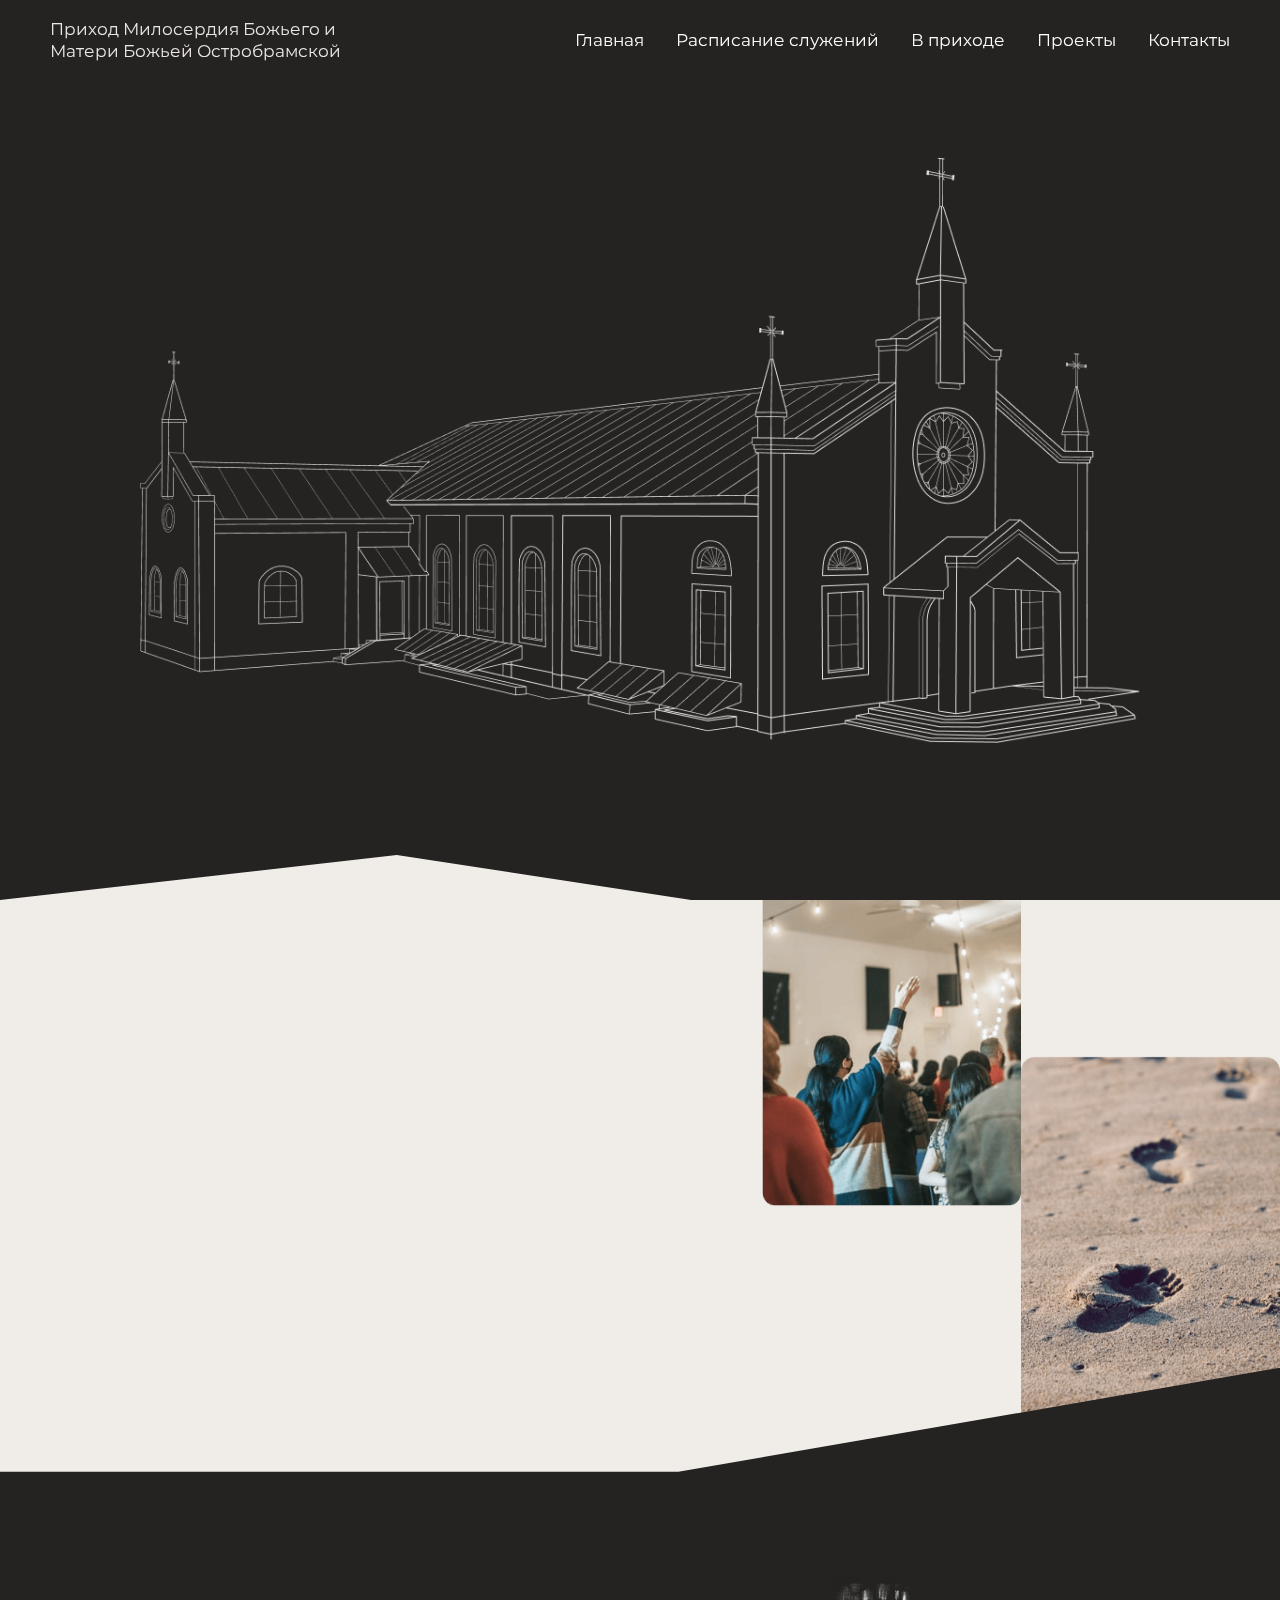
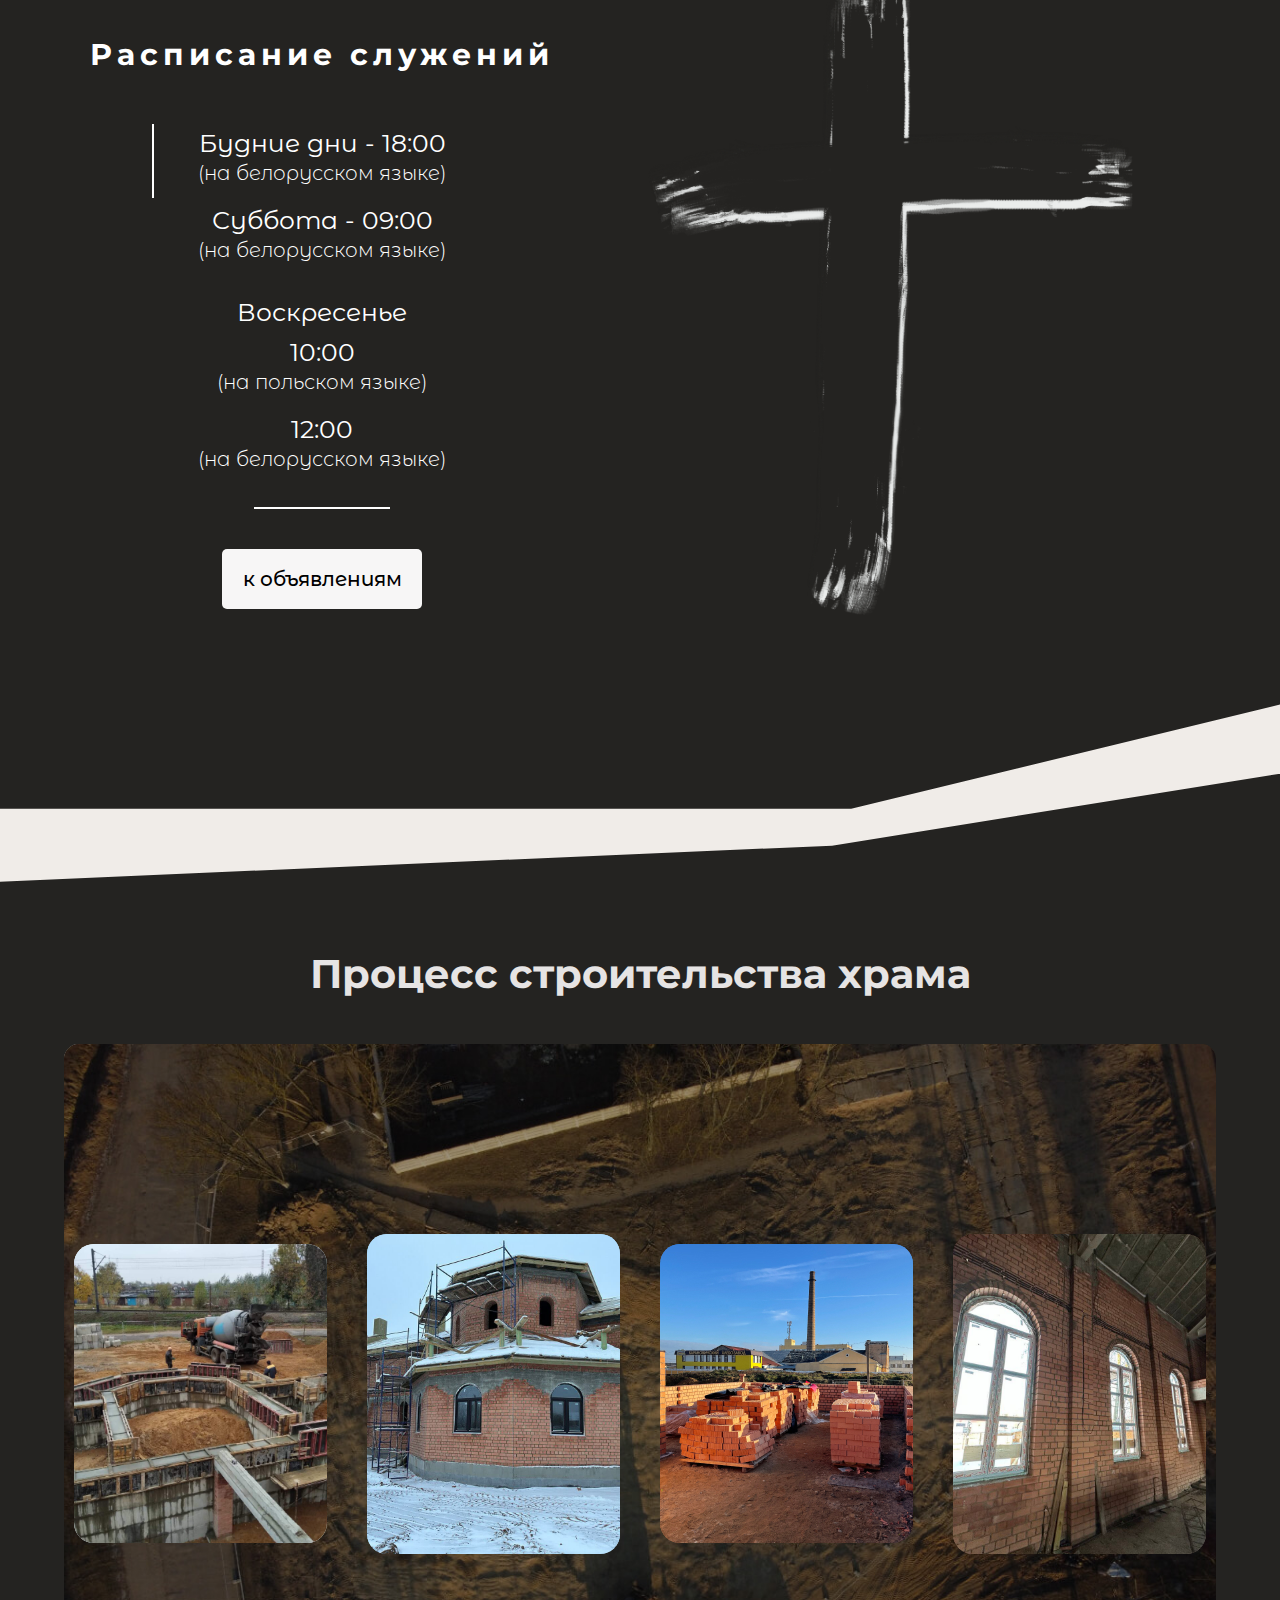
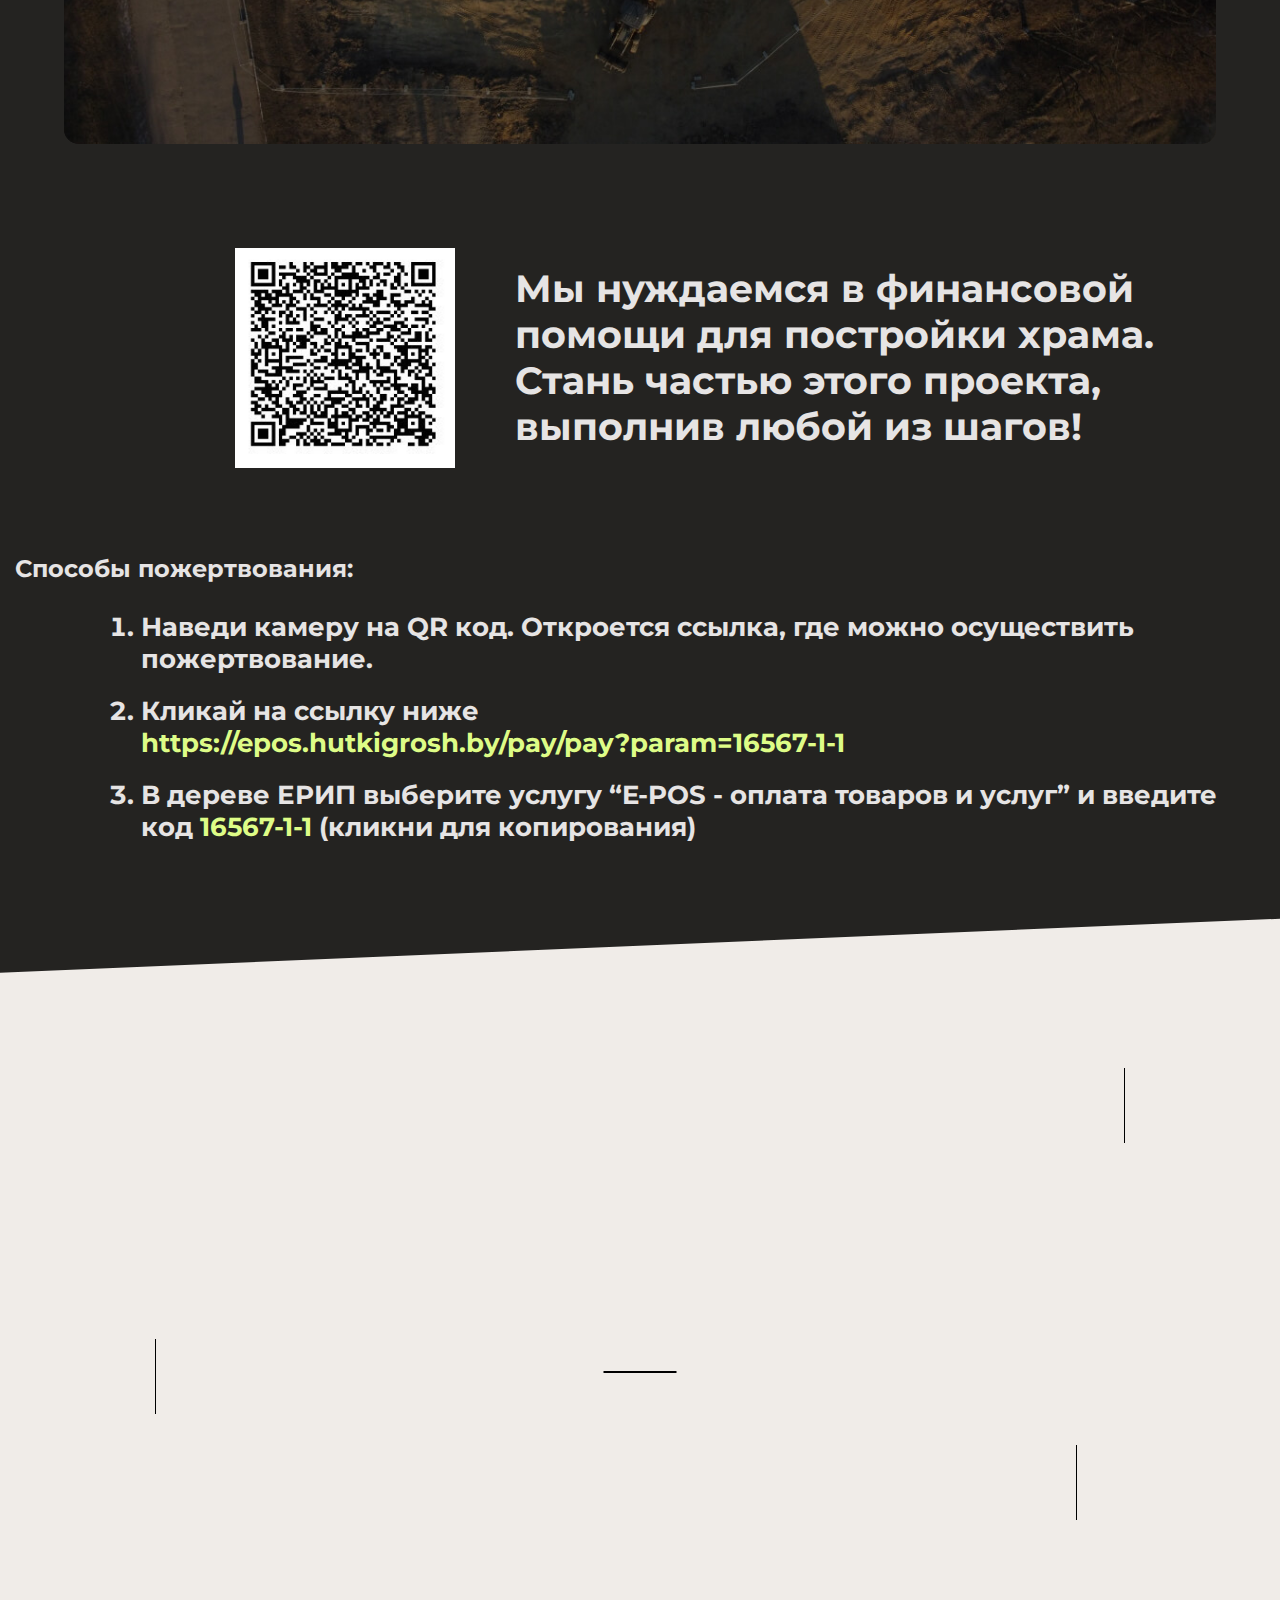
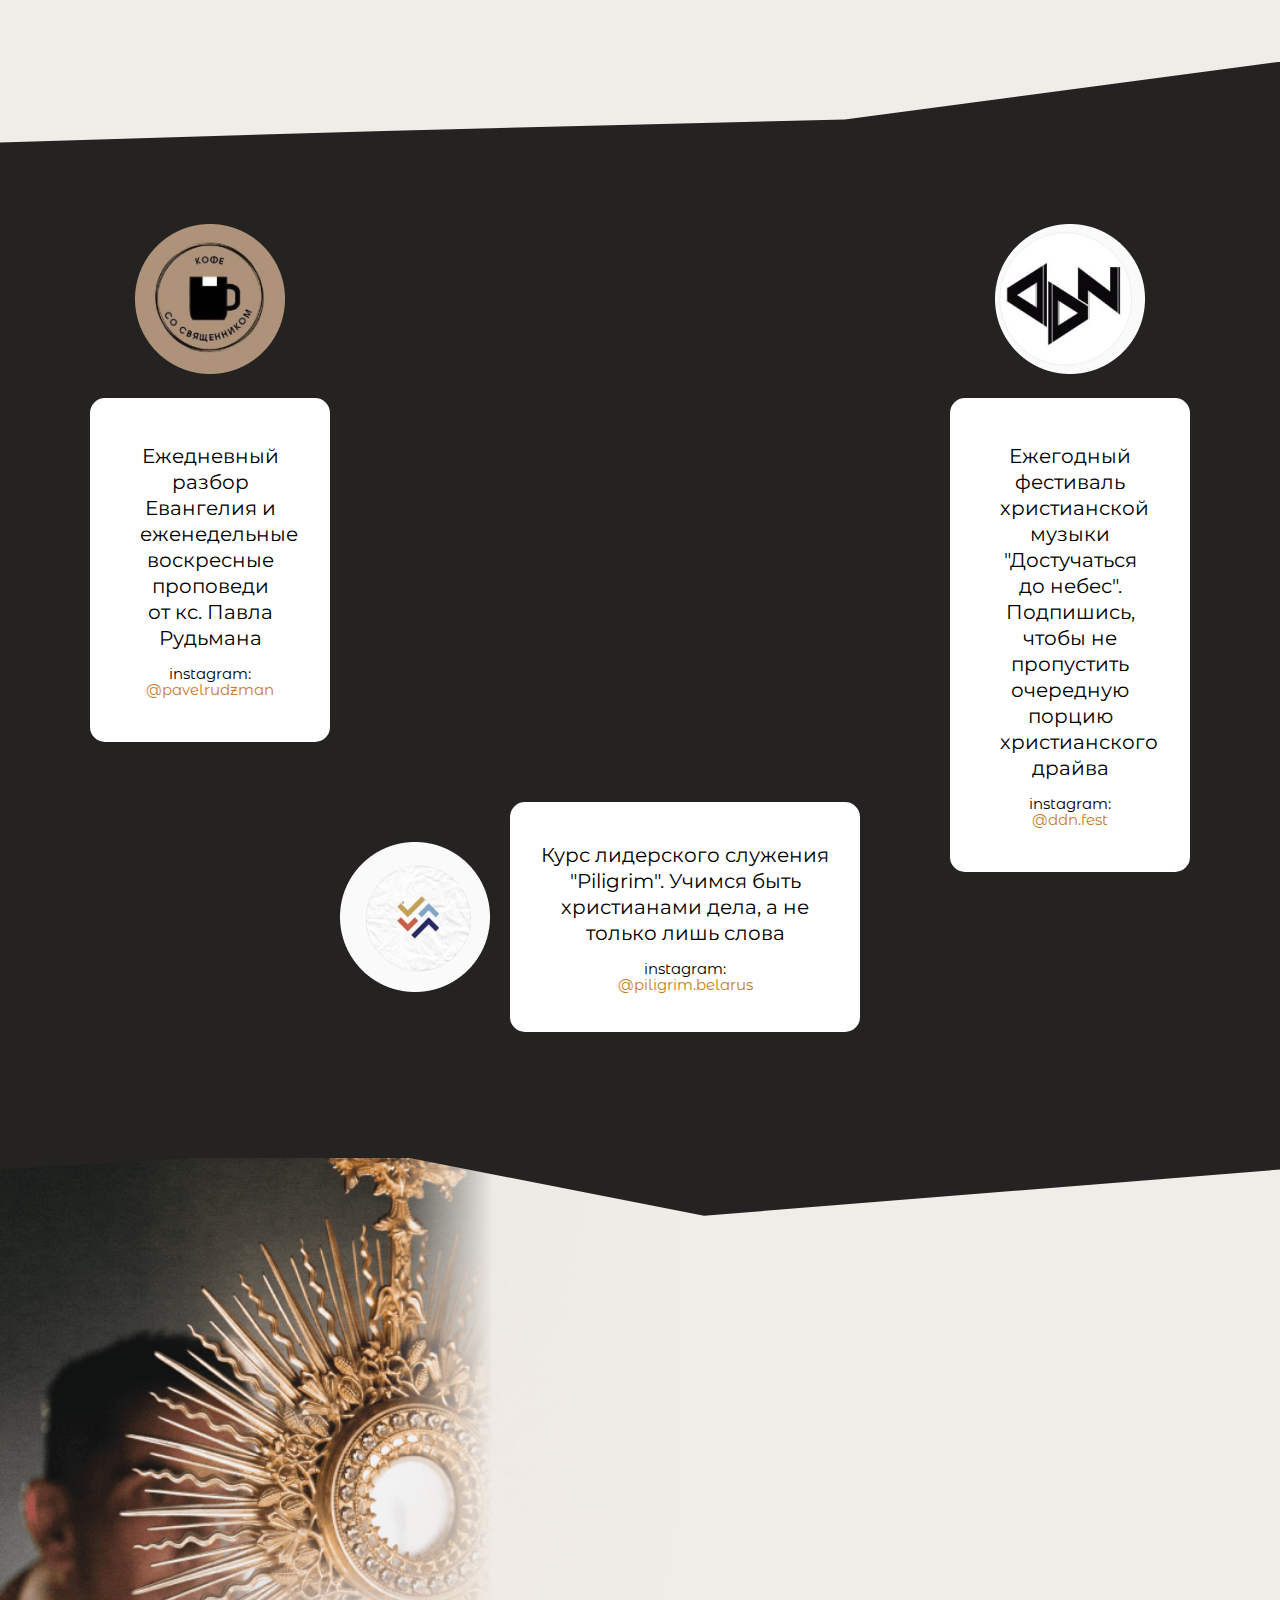
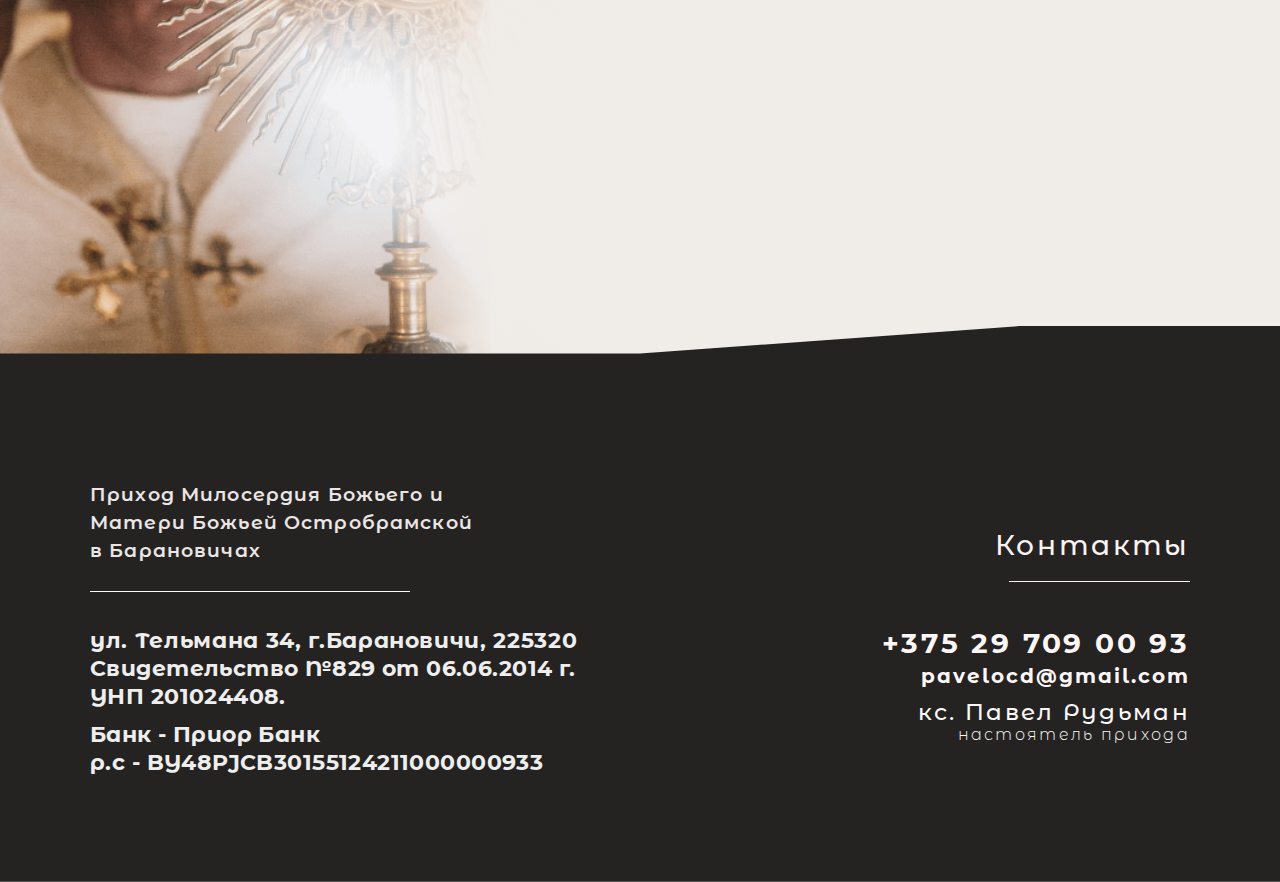
<file: index.html>
<!DOCTYPE html>
<html lang="ru">

<head>
	<meta charset="UTF-8">
	<meta name="viewport" content="width=device-width, initial-scale=1.0">
	<link rel="stylesheet" href="css/style.css">
	<link rel="stylesheet" href="css/iconsFonts.css">
	<link rel="shortcut icon" href="favicon.ico">
	<link rel="stylesheet" href="https://cdn.jsdelivr.net/npm/swiper@8/swiper-bundle.min.css" />
	<title>Приход Милосердия Божьего и Матери Божьей Остробрамской</title>
</head>

<body>
	<div class="wrapper">
		<header class="header _anim-items _anim-no-hide">
	<div class="header__wrapper">
		<a data-goto=".main" href="" class="header__logo nav__link">
			Приход Милосердия Божьего и
			Матери Божьей Остробрамской
		</a>
		<div class="header__burger">
			<span></span>
		</div>
		<ul class="header__menu">
			<li><a href="" data-goto=".main" class="header__link nav__link">Главная</a></li>
			<li><a href="" data-goto=".schedule" class="header__link nav__link">Расписание служений</a></li>
			<li><a href="" data-goto=".life" class="header__link nav__link">В приходе</a></li>
			<li><a href="" data-goto=".projects" class="header__link nav__link">Проекты</a></li>
			<li><a href="" data-goto=".footer" class="header__link nav__link">Контакты</a></li>
		</ul>
	</div>
</header>
		<div class="content">
			<div class="main">
				<div class="main__body">
					<div class="main__image _anim-items _anim-no-hide">
						<img src="img/main/image.png" alt="">
					</div>
				</div>
			</div>
			<div class="about">
				<div class="about__wrapper">
					<div class="about__column about__column_1 _anim-items _anim-no-hide">
						<div class="about__body">
							<div class="about__title">
								Мы - <b>католики Беларуси</b> <span>из</span>
							</div>
							<div class="about__subtitle">
								прихода <b>Милосердия Божьего и Матери Божьей Остробрамской</b> в Барановичах
							</div>
						</div>
					</div>
					<div class="about__column about__column_2">
						<div class="about__photos">
							<div class="about__image about__image_1">
								<img src="img/about/01-1.png" alt="">
							</div>
							<div class="about__image about__image_2">
								<img src="img/about/02-1.png" alt="">
							</div>
						</div>
					</div>
				</div>
			</div>
			<div id="schedule" class="schedule">
				<div class="schedule__upperwrap">
					<div class="container">
						<div class="schedule__wrapper">
							<div class="schedule__body _anim-items _anim-no-hide">
								<div class="schedule__title">
									Расписание служений
								</div>
								<div class="schedule__content">
									<ul class="schedule__list schedule__list_first">
										<li class="schedule__point">Будние дни - 18:00 <span>(на белорусском языке)</span></li>
										<li class="schedule__point">Суббота - 09:00 <span>(на белорусском языке)</span></li>
									</ul>
									<ul class="schedule__list schedule__list_second">
										<li class="schedule__point">Воскресенье</li>
										<li class="schedule__point">10:00 <span>(на польском языке)</span></li>
										<li class="schedule__point">12:00 <span>(на белорусском языке)</span></li>
									</ul>
								</div>
							</div>
							<a href="advertisements.html" class="schedule__button">
								<p>к объявлениям</p>
							</a>
						</div>
					</div>
				</div>
				<div class="schedule__photo">
					<div class="schedule__image">
						<img src="img/schedule/01-1.png" alt="">
					</div>
				</div>
			</div>
			<div class="building">
				<div class="building__title">
					Процесс строительства храма
				</div>
				<div class="building__body">
					<div class="building__background _ibg">
						<img src="img/building/background-1.jpg" alt="">
					</div>
					<div class="building__main">
						<div class="building__slider">
							<div class="building__wrapper swiper-wrapper">
								<div class="building__slide  swiper-slide">
									<div class="building__image building__image_small _ibg">
										<img src="img/building/photoTest/test5-1.jpg" alt="" />
									</div>
								</div>
								<div class="building__slide  swiper-slide">
									<div class="building__image building__image_big _ibg">
										<img src="img/building/photoTest/test2-1.jpg" alt="" />
									</div>
								</div>
								<div class="building__slide  swiper-slide">
									<div class="building__image building__image_small _ibg ">
										<img src="img/building/photoTest/test1-1.jpg" alt="" />
									</div>
								</div>
								<div class="building__slide  swiper-slide">
									<div class="building__image building__image_big _ibg ">
										<img src="img/building/image3.jpg" alt="">
									</div>
								</div>
								<div class="building__slide swiper-slide">
									<div class="building__image building__image_small _ibg ">
										<img src="img/building/photoTest/test3-1.jpg" alt="" />
									</div>
								</div>
								<div class="building__slide swiper-slide">
									<div class="building__image building__image_big _ibg">
										<img src="img/building/photoTest/test4-1.jpg" alt="" />
									</div>
								</div>
							</div>
						</div>
					</div>
				</div>
				<div class="container-2">
					<div class="building__payments payments-building">
						<div class="payments-building__top">
							<div class="payments-building__image _ibg">
								<img src="img/building/code.png" alt="" />
							</div>
							<div class="payments-building__title">
								Мы нуждаемся в финансовой помощи для постройки храма. Стань частью этого проекта, выполнив любой
								из
								шагов!
							</div>
						</div>
						<div class="payments-building__body">
							<div class="payments-building__label">
								Способы пожертвования:
							</div>
							<ol class="payments-building__list">
								<li class="payments-building__step">
									<p class="payments-building__text">
										Наведи камеру на QR код. Откроется ссылка, где можно
										осуществить пожертвование.
									</p>
								</li>
								<li class="payments-building__step">
									<p class="payments-building__text">Кликай на ссылку ниже</p><a target="blank"
										href="https://epos.hutkigrosh.by/pay/pay?param=16567-1-1"
										class="payments-building__link">https://epos.hutkigrosh.by/pay/pay?param=16567-1-1</a>
								</li>
								<li class="payments-building__step">
									<p class="payments-building__text">
										В дереве ЕРИП выберите услугу “E-POS - оплата товаров и
										услуг” и введите код <span class="payments-building__code">16567-1-1</span> (кликни для
										копирования)
									</p>
								</li>
							</ol>
						</div>
					</div>
				</div>
			</div>
			<div id="life" class="life">
				<div class="container-2">
					<div class="life__wrapper">
						<span></span>
						<div class="life__title _anim-items _anim-no-hide">
							Жизнь в приходе
						</div>
						<div class="life__body">
							<div class="life__wrap _anim-items _anim-no-hide">
								<a href="plug.html" class="life__link ">Катехеза для взрослых</a>
							</div>
							<div class="life__wrap _anim-items _anim-no-hide">
								<a href="plug.html" class="life__link">Катехеза для детей и подростков</a>
							</div>
							<div class="life__wrap _anim-items _anim-no-hide">
								<a href="plug.html" class="life__link">Катехеза для студентов</a>
							</div>
						</div>
						<div class="life__botton _anim-items _anim-no-hide">
							<div class="life__text">по остальным вопросам </div>
							<a href="#" class="life__button">
								<p>сюда</p>
							</a>
						</div>
					</div>
				</div>
			</div>
			<div id="projects" class="projects">
				<div class="container">
					<div class="projects__title _anim-items _anim-no-hide">
						Проекты, которые помогут твоему духовному развитию
					</div>
					<div class="projects__body">
						<div class="projects__wrapper">
							<div class="projects__column">
								<div class="projects__card ">
									<div class="projects__label">
										<a class="projects__label-link"
											href="https://instagram.com/pavelrudzman?igshid=Yzg5MTU1MDY="><img
												src="img/projects/01.png" alt=""></a>
									</div>
									<div class="projects__info">
										<div class="projects__text">Ежедневный разбор Евангелия и еженедельные воскресные
											проповеди от кс. Павла Рудьмана</div>
										<div class="projects__links">
											<p>instagram:</p><a href="https://instagram.com/pavelrudzman?igshid=Yzg5MTU1MDY="
												class="projects__link">@pavelrudzman</a>
										</div>
									</div>
								</div>
							</div>
							<div class="projects__column">
								<div class="projects__card ">
									<div class="projects__label">
										<a class="projects__label-link"
											href="https://instagram.com/ddn.fest?igshid=Yzg5MTU1MDY="><img
												src="img/projects/02.png" alt=""></a>
									</div>
									<div class="projects__info">
										<div class="projects__text">Ежегодный фестиваль христианской музыки "Достучаться до
											небес". Подпишись, чтобы не пропустить очередную порцию христианского драйва</div>
										<div class="projects__links">
											<p>instagram:</p>
											<a href="https://instagram.com/ddn.fest?igshid=Yzg5MTU1MDY="
												class="projects__link">@ddn.fest</a>
										</div>
									</div>
								</div>
							</div>
							<div class="projects__column">
								<div class="projects__card projects__card_horiz ">
									<div class="projects__label projects__label_horiz">
										<a class="projects__label-link"
											href="https://instagram.com/piligrim.belarus?igshid=Yzg5MTU1MDY="><img
												src="img/projects/03.png" alt=""></a>
									</div>
									<div class="projects__info projects__info_horiz">
										<div class="projects__text">Курс лидерского служения "Piligrim". Учимся быть христианами
											дела, а не только лишь слова
										</div>
										<div class="projects__links">
											<p>instagram:</p><a href="https://instagram.com/piligrim.belarus?igshid=Yzg5MTU1MDY="
												class="projects__link">@piligrim.belarus</a>
										</div>
									</div>
								</div>
							</div>
						</div>
						<div class="projects__dotts"></div>
					</div>
				</div>
			</div>
			<div class="pleasure">
				<div class="pleasure__wrapper">
					<div class="pleasure__imagine">
						<div class="pleasure__picture _ibg">
							<img src="img/pleasure/01-1.png" alt="">
						</div>
					</div>
					<div class="pleasure__main">
						<div class="pleasure__text _anim-items _anim-no-hide">
							<div class="pleasure__title">
								Будем рады
							</div>
							<div class="pleasure__subtitle">
								новым прихожанам, пилигримам и просто гостям
							</div>
						</div>
					</div>
				</div>
			</div>
		</div>
		<div class="popup-building">
			<div class="popup-building__body">
				<p class="popup-building__title">Код успешно скопирован!</p>
				<p class="popup-building__text">Осталось лишь вставить его в нужное поле ЕРИП</p>
				<p class="popup-building__button">Супер!</p>
			</div>
		</div>
		<div class="popup-life">
			<div class="popup-life__body">
				<p class="popup-life__title">Свяжись с нами любым удобным способом!</p>
				<div class="popup-life__main">
					<div class="popup-life__point"><a target="blank" href="https://t.me/ya_toha"
							class="popup-life__link _icon-send">@ya_toha</a></div>
					<div class="popup-life__point"><a href="tel:375297090093"
							class="popup-life__link _icon-phone">+375297090093</a></div>
					<div class="popup-life__point"><a href="mailto:pavelocd@gmail.com"
							class="popup-life__link _icon-envelope">pavelocd@gmail.com</a></div>
				</div>
				<div class="popup-life__button">Закрыть</div>
			</div>
		</div>
		<footer class="footer">
	<div class="container">
		<div class="footer__wrapper">
			<div class="footer__column footer__column_1">
				<div class="footer__info">
					<div class="footer__text">
						Приход Милосердия Божьего и
						Матери Божьей Остробрамской
						в Барановичах
					</div>
					<div class="footer__adress">
						ул. Тельмана 34, г.Барановичи, 225320
					</div>
					<div class="footer__certificate">

						<p>Свидетельство №829 от 06.06.2014 г.</p>
						<p>УНП 201024408.</p>
					</div>
					<div class="footer__bank">
						<p>Банк - Приор Банк</p>
						<p>р.с - BY48PJCB30155124211000000933</p>
					</div>
				</div>
			</div>
			<div class="footer__column footer__column_2">
				<div class="footer__contacts">
					<div class="footer__title">
						Контакты
					</div>
					<div class="footer__number"><a href="tel:+375297090093">+375 29 709 00 93</a>
					</div>
					<div class="footer__mail"><a href="mailto:pavelocd@gmail.com">pavelocd@gmail.com</a></div>
					<div class="footer__name">
						кс. Павел Рудьман <span>настоятель прихода</span>
					</div>
				</div>
			</div>
		</div>
	</div>
</footer>
	</div>
	<script src="https://cdn.jsdelivr.net/npm/swiper@8/swiper-bundle.min.js"></script>
<script src="js/script.js"></script>
</body>

</html>
</file>
<file: css/style.css>
@charset "UTF-8";
/*Обнуление*/
@import url("https://fonts.googleapis.com/css2?family=Montserrat:wght@400;500;600;700&display=swap");
@import url("https://fonts.googleapis.com/css2?family=Montserrat+Alternates:wght@300;500;600;700&display=swap");
* {
  padding: 0;
  margin: 0;
  border: 0; }

*,
*:before,
*:after {
  -moz-box-sizing: border-box;
  -webkit-box-sizing: border-box;
  box-sizing: border-box; }

:focus,
:active {
  outline: none; }

a:focus,
a:active {
  outline: none; }

nav,
footer,
header,
aside {
  display: block; }

html,
body {
  height: 100%;
  width: 100%;
  font-size: 100%;
  line-height: 1;
  font-size: 14px;
  -ms-text-size-adjust: 100%;
  -moz-text-size-adjust: 100%;
  -webkit-text-size-adjust: 100%; }

input,
button,
textarea {
  font-family: inherit; }

input::-ms-clear {
  display: none; }

button {
  cursor: pointer; }

button::-moz-focus-inner {
  padding: 0;
  border: 0; }

a,
a:visited {
  text-decoration: none; }

a:hover {
  text-decoration: none; }

ul li {
  list-style: none; }

img {
  vertical-align: top; }

h1,
h2,
h3,
h4,
h5,
h6 {
  font-size: inherit;
  font-weight: inherit; }

/*--------------------*/
body {
  font-family: "Montserrat", sans-serif;
  font-size: 14px;
  color: #000;
  background-color: #f0ece8;
  -webkit-user-select: none;
  -moz-user-select: none;
  -ms-user-select: none;
  user-select: none;
  -webkit-tap-highlight-color: rgba(0, 0, 0, 0); }
  body._lock {
    overflow: hidden; }

._ibg {
  position: relative; }
  ._ibg img {
    position: absolute;
    width: 100%;
    height: 100%;
    top: 0;
    left: 0;
    -o-object-fit: cover;
    object-fit: cover; }

.wrapper {
  width: 100%;
  min-height: 100%;
  overflow: hidden;
  display: -webkit-box;
  display: -ms-flexbox;
  display: flex;
  -webkit-box-orient: vertical;
  -webkit-box-direction: normal;
  -ms-flex-direction: column;
  flex-direction: column; }

.content {
  -webkit-box-flex: 1;
  -ms-flex: 1 1 auto;
  flex: 1 1 auto; }

.container {
  max-width: 1130px;
  margin: 0px auto;
  padding: 0px 15px; }

.container-2 {
  max-width: 1300px;
  margin: 0px auto;
  padding: 0px 15px; }

.header {
  position: fixed;
  z-index: 4;
  width: 100%;
  -webkit-transition: all 2s ease 0s;
  -o-transition: all 2s ease 0s;
  transition: all 2s ease 0s;
  opacity: 0; }
  .header._animation {
    opacity: 1; }
  .header_noanimation {
    opacity: 1; }
  .header__wrapper {
    padding: 0 50px;
    position: relative;
    height: 80px;
    display: -webkit-box;
    display: -ms-flexbox;
    display: flex;
    -webkit-box-pack: justify;
    -ms-flex-pack: justify;
    justify-content: space-between;
    -webkit-box-align: center;
    -ms-flex-align: center;
    align-items: center;
    z-index: 1;
    -webkit-transition: all 0.8s ease 0s;
    -o-transition: all 0.8s ease 0s;
    transition: all 0.8s ease 0s; }
    .header__wrapper:before {
      content: "";
      position: absolute;
      width: 100%;
      height: 100%;
      top: 0;
      left: 0;
      -webkit-transition: all 0.4s ease 0s;
      -o-transition: all 0.4s ease 0s;
      transition: all 0.4s ease 0s; }
    .header__wrapper_bg {
      background-color: #242321; }
  .header__wrapper._active:before {
    background-color: #242321; }
  .header__logo {
    position: relative;
    max-width: 340px;
    font-size: 20px;
    line-height: 22px;
    color: #ebe5e5; }
  .header__burger {
    display: none;
    visibility: hidden; }
  .header__menu {
    display: -webkit-box;
    display: -ms-flexbox;
    display: flex;
    -webkit-box-align: center;
    -ms-flex-align: center;
    align-items: center; }
    .header__menu li {
      white-space: nowrap;
      margin: 0px 16px; }
      .header__menu li:first-child {
        margin: 0px 16px 0px 0px; }
      .header__menu li:last-child {
        margin: 0px 0px 0px 16px; }
  .header__link {
    color: #fffefe;
    position: relative;
    font-size: 19px; }
    .header__link:after {
      content: "";
      position: absolute;
      width: 0%;
      height: 0.5px;
      bottom: -5px;
      left: 0;
      background-color: #fffefe;
      -webkit-transition: all 0.4s ease 0s;
      -o-transition: all 0.4s ease 0s;
      transition: all 0.4s ease 0s; }
    .header__link:hover:after {
      width: 100%; }
  @media (max-width: 1440px) {
    .header__logo {
      font-size: 17px; }
    .header__menu li {
      margin: 0px 16px; }
      .header__menu li:first-child {
        margin: 0px 16px 0px 0px; }
      .header__menu li:last-child {
        margin: 0px 0px 0px 16px; }
    .header__link {
      font-size: 17px; } }
  @media (max-width: 1200px) {
    .header__wrapper {
      padding: 0 30px; }
    .header__logo {
      font-size: 15px;
      line-height: 20px;
      max-width: 300px; }
    .header__menu li {
      margin: 0px 16px; }
    .header__link {
      font-size: 15px; } }
  @media (max-width: 970px) {
    .header__menu li {
      margin: 0px 8px; }
      .header__menu li:first-child {
        margin: 0px 8px 0px 0px; }
      .header__menu li:last-child {
        margin: 0px 0px 0px 8px; } }
  @media (max-width: 900px) {
    .header__wrapper {
      padding: 0px 30px; }
      .header__wrapper:before {
        content: "";
        z-index: 3; }
    .header__logo {
      z-index: 3; }
    .header__burger {
      display: block;
      visibility: visible;
      width: 30px;
      height: 30px;
      position: relative;
      z-index: 3; }
      .header__burger:before {
        content: "";
        position: absolute;
        top: 8px;
        left: 0;
        width: 100%;
        height: 1px;
        background-color: #fffefe;
        -webkit-transition: all 0.3s ease 0s;
        -o-transition: all 0.3s ease 0s;
        transition: all 0.3s ease 0s; }
      .header__burger span {
        position: absolute;
        top: 16px;
        left: 0;
        width: 100%;
        height: 1px;
        background-color: #fffefe;
        -webkit-transition: all 0.3s ease 0s;
        -o-transition: all 0.3s ease 0s;
        transition: all 0.3s ease 0s; }
      .header__burger:after {
        content: "";
        position: absolute;
        top: 24px;
        left: 0;
        width: 100%;
        height: 1px;
        background-color: #fffefe;
        -webkit-transition: all 0.3s ease 0s;
        -o-transition: all 0.3s ease 0s;
        transition: all 0.3s ease 0s; }
    .header__burger._active:before {
      -webkit-transform: rotate(45deg);
      -ms-transform: rotate(45deg);
      transform: rotate(45deg);
      top: 16px; }
    .header__burger._active span {
      -webkit-transform: scale(0);
      -ms-transform: scale(0);
      transform: scale(0); }
    .header__burger._active:after {
      -webkit-transform: rotate(-45deg);
      -ms-transform: rotate(-45deg);
      transform: rotate(-45deg);
      top: 16px; }
    .header__menu {
      overflow: auto;
      position: fixed;
      z-index: 2;
      top: -100%;
      left: 0;
      width: 100%;
      height: 100%;
      background-color: #1b1919;
      -webkit-box-orient: vertical;
      -webkit-box-direction: normal;
      -ms-flex-direction: column;
      flex-direction: column;
      -webkit-box-pack: center;
      -ms-flex-pack: center;
      justify-content: center;
      -webkit-transition: all 0.4s ease 0s;
      -o-transition: all 0.4s ease 0s;
      transition: all 0.4s ease 0s; }
      .header__menu li {
        margin: 30px 0px 0px 0px; }
        .header__menu li:first-child {
          margin: 0px 0px 0px 0px; }
        .header__menu li:last-child {
          margin: 30px 0px 0px 0px; }
    .header__menu._active {
      top: 0; }
    .header__link {
      font-size: 22px; }
      .header__link:after {
        display: none;
        opacity: 0; }
      .header__link:hover:after {
        display: none; } }
  @media (max-width: 500px) {
    .header__wrapper {
      height: 60px;
      padding: 0px 15px; }
    .header__logo {
      font-size: 13px;
      max-width: 250px;
      line-height: 19px; } }

@-webkit-keyframes buttonsScaleOnTouchScreens {
  0% {
    -webkit-transform: scale(1);
    transform: scale(1); }
  50% {
    -webkit-transform: scale(1.07);
    transform: scale(1.07); }
  100% {
    -webkit-transform: scale(1);
    transform: scale(1); } }

@keyframes buttonsScaleOnTouchScreens {
  0% {
    -webkit-transform: scale(1);
    transform: scale(1); }
  50% {
    -webkit-transform: scale(1.07);
    transform: scale(1.07); }
  100% {
    -webkit-transform: scale(1);
    transform: scale(1); } }

.main {
  position: relative;
  z-index: 1;
  background-color: #242321;
  height: 100vh;
  width: 100%;
  display: -webkit-box;
  display: -ms-flexbox;
  display: flex;
  -webkit-box-align: center;
  -ms-flex-align: center;
  align-items: center;
  -webkit-box-pack: center;
  -ms-flex-pack: center;
  justify-content: center;
  -webkit-clip-path: polygon(0% 0%, 100% 0%, 100% 100%, 54% 100%, 31% 95%, 0% 100%);
  clip-path: polygon(0% 0%, 100% 0%, 100% 100%, 54% 100%, 31% 95%, 0% 100%); }
  .main__body {
    padding: 0px 25px;
    display: -webkit-box;
    display: -ms-flexbox;
    display: flex;
    -webkit-box-align: center;
    -ms-flex-align: center;
    align-items: center;
    -webkit-box-pack: center;
    -ms-flex-pack: center;
    justify-content: center; }
  .main__image {
    display: block;
    -webkit-box-flex: 0;
    -ms-flex: 0 1 1000px;
    flex: 0 1 1000px;
    opacity: 0;
    -webkit-transition: all 2s ease 0.5s;
    -o-transition: all 2s ease 0.5s;
    transition: all 2s ease 0.5s; }
    .main__image._animation {
      opacity: 1; }
    .main__image img {
      max-width: 100%; }
  @media (max-width: 600px) {
    .main {
      -webkit-clip-path: polygon(0% 0%, 100% 0%, 100% 100%, 54% 100%, 21% 98%, 0% 100%);
      clip-path: polygon(0% 0%, 100% 0%, 100% 100%, 54% 100%, 21% 98%, 0% 100%); } }

.about {
  padding: 0px 0px 60px 0px; }
  .about__wrapper {
    display: -webkit-box;
    display: -ms-flexbox;
    display: flex;
    -webkit-box-align: center;
    -ms-flex-align: center;
    align-items: center;
    -webkit-box-pack: justify;
    -ms-flex-pack: justify;
    justify-content: space-between;
    margin: 0px -15px; }
  .about__column {
    -webkit-box-flex: 0;
    -ms-flex: 0 1 50%;
    flex: 0 1 50%;
    padding: 0px 15px; }
    .about__column_1 {
      display: -webkit-box;
      display: -ms-flexbox;
      display: flex;
      -webkit-box-pack: end;
      -ms-flex-pack: end;
      justify-content: flex-end;
      -webkit-transform: translate(0%, 50%);
      -ms-transform: translate(0%, 50%);
      transform: translate(0%, 50%);
      -webkit-transition: all 1.5s ease 0s;
      -o-transition: all 1.5s ease 0s;
      transition: all 1.5s ease 0s;
      opacity: 0; }
      .about__column_1._animation {
        -webkit-transform: translate(0%, 0%);
        -ms-transform: translate(0%, 0%);
        transform: translate(0%, 0%);
        opacity: 1; }
  .about__body {
    max-width: 520px; }
  .about__title {
    font-size: 36px; }
    .about__title span {
      font-size: 23px; }
  .about__subtitle {
    margin: 41px 0px 0px 0px;
    font-size: 23px;
    line-height: 30px; }
  .about__photos {
    display: -webkit-box;
    display: -ms-flexbox;
    display: flex;
    -webkit-box-align: center;
    -ms-flex-align: center;
    align-items: center;
    -webkit-box-pack: end;
    -ms-flex-pack: end;
    justify-content: flex-end; }
  .about__image {
    -webkit-box-flex: 0;
    -ms-flex: 0 1 309px;
    flex: 0 1 309px; }
    .about__image img {
      max-width: 100%; }
    .about__image_1 {
      -webkit-transform: translate(0, -25%);
      -ms-transform: translate(0, -25%);
      transform: translate(0, -25%); }
    .about__image_2 {
      -webkit-transform: translate(0, 38%);
      -ms-transform: translate(0, 38%);
      transform: translate(0, 38%); }
  @media (min-width: 1800px) {
    .about__column_1 {
      display: -webkit-box;
      display: -ms-flexbox;
      display: flex;
      -webkit-box-pack: center;
      -ms-flex-pack: center;
      justify-content: center; }
    .about__photos {
      -webkit-box-pack: center;
      -ms-flex-pack: center;
      justify-content: center; } }
  @media (max-width: 1340px) {
    .about__image {
      -webkit-box-flex: 0;
      -ms-flex: 0 1 259px;
      flex: 0 1 259px; } }
  @media (max-width: 1160px) {
    .about__wrapper {
      margin: 0px; }
    .about__column {
      padding: 0px; }
    .about__image {
      -webkit-box-flex: 0;
      -ms-flex: 0 1 209px;
      flex: 0 1 209px; }
    .about__body {
      max-width: 460px;
      margin: 0px 0px 0px 20px; }
    .about__title {
      font-size: 32px; }
      .about__title span {
        font-size: 20px; }
    .about__subtitle {
      margin: 31px 0px 0px 0px;
      line-height: 27px;
      font-size: 20px; } }
  @media (max-width: 970px) {
    .about__column_1 {
      margin: 70px 0px 0px 0px;
      -webkit-box-flex: 0;
      -ms-flex: 0 1 60%;
      flex: 0 1 60%;
      -webkit-box-pack: center;
      -ms-flex-pack: center;
      justify-content: center; }
    .about__column_2 {
      -webkit-box-flex: 0;
      -ms-flex: 0 1 40%;
      flex: 0 1 40%;
      -webkit-transform: translate(15%, 0);
      -ms-transform: translate(15%, 0);
      transform: translate(15%, 0); } }
  @media (max-width: 810px) {
    .about {
      padding: 0px 0px 30px 0px; }
      .about__wrapper {
        -webkit-box-align: stretch;
        -ms-flex-align: stretch;
        align-items: stretch;
        margin: 0px -10px; }
      .about__column {
        padding: 0px 10px; }
        .about__column_1 {
          -webkit-box-flex: 0;
          -ms-flex: 0 1 70%;
          flex: 0 1 70%;
          margin: 90px 0px 0px 0px; }
        .about__column_2 {
          -webkit-box-flex: 0;
          -ms-flex: 0 1 30%;
          flex: 0 1 30%;
          -webkit-transform: translate(0, 0);
          -ms-transform: translate(0, 0);
          transform: translate(0, 0); }
      .about__photos {
        -webkit-box-pack: start;
        -ms-flex-pack: start;
        justify-content: flex-start; }
      .about__image {
        -webkit-box-flex: 0;
        -ms-flex: 0 1 150px;
        flex: 0 1 150px; }
        .about__image_2 {
          display: none;
          visibility: hidden; } }
  @media (max-width: 720px) {
    .about__body {
      max-width: 380px; }
    .about__title {
      font-size: 26px; }
      .about__title span {
        font-size: 17px; }
    .about__subtitle {
      margin: 26px 0px 0px 0px;
      line-height: 24px;
      font-size: 17px; }
    .about__column_1 {
      margin: 100px 0px 0px 0px; } }
  @media (max-width: 610px) {
    .about__photos {
      -webkit-box-pack: end;
      -ms-flex-pack: end;
      justify-content: flex-end; } }
  @media (max-width: 580px) {
    .about__column_1 {
      margin: 90px 0px 0px 0px;
      -webkit-box-pack: start;
      -ms-flex-pack: start;
      justify-content: flex-start; }
    .about__body {
      max-width: 300px; }
    .about__title {
      font-size: 22px;
      line-height: 32px;
      display: inline; }
    .about__subtitle {
      display: inline;
      line-height: 30px; } }
  @media (max-width: 485px) {
    .about__photos {
      display: none;
      visibility: hidden; }
    .about__column {
      -webkit-box-flex: 0;
      -ms-flex: 0 1 100%;
      flex: 0 1 100%; }
      .about__column_1 {
        margin: 60px 0px 0px 0px;
        -webkit-box-flex: 0;
        -ms-flex: 0 1 100%;
        flex: 0 1 100%;
        -webkit-box-pack: center;
        -ms-flex-pack: center;
        justify-content: center; }
      .about__column_2 {
        display: none;
        visibility: hidden; } }
  @media (max-width: 340px) {
    .about__body {
      max-width: 285px; } }

.schedule {
  position: relative;
  z-index: 1; }
  .schedule__upperwrap {
    -webkit-clip-path: polygon(0% 10%, 53% 10%, 100% 0%, 100% 90%, 66.5% 100%, 0% 100%);
    clip-path: polygon(0% 10%, 53% 10%, 100% 0%, 100% 90%, 66.5% 100%, 0% 100%);
    padding-top: 272px;
    padding-bottom: 200px;
    background-color: #242321; }
    @media (max-width: 1160px) {
      .schedule__upperwrap {
        padding-top: calc(100px + 172 * ((100vw - 320px) / 840)); } }
    @media (max-width: 1160px) {
      .schedule__upperwrap {
        padding-bottom: calc(80px + 120 * ((100vw - 320px) / 840)); } }
  .schedule__wrapper {
    padding: 0px 0px 0px 0px;
    display: inline-block; }
  .schedule__body {
    text-align: center; }
  .schedule__title {
    font-weight: bold;
    color: #fff;
    margin-bottom: 61px;
    font-size: 30px;
    letter-spacing: 5px; }
    @media (max-width: 1160px) {
      .schedule__title {
        margin-bottom: calc(35px + 26 * ((100vw - 320px) / 840)); } }
    @media (max-width: 1160px) {
      .schedule__title {
        font-size: calc(20px + 10 * ((100vw - 320px) / 840)); } }
    @media (max-width: 1160px) {
      .schedule__title {
        letter-spacing: calc(1px + 4 * ((100vw - 320px) / 840)); } }
  .schedule__content {
    position: relative; }
    .schedule__content:before {
      content: '';
      position: absolute;
      width: 2px;
      top: -7px;
      height: 74px;
      left: 62px;
      background-color: #fff; }
      @media (max-width: 1160px) {
        .schedule__content:before {
          height: calc(54px + 20 * ((100vw - 320px) / 840)); } }
      @media (max-width: 1160px) {
        .schedule__content:before {
          left: calc(10px + 52 * ((100vw - 320px) / 840)); } }
    .schedule__content:after {
      content: '';
      position: absolute;
      height: 2px;
      left: 50%;
      width: 136px;
      bottom: -40px;
      -webkit-transform: translate(-50%, 0);
      -ms-transform: translate(-50%, 0);
      transform: translate(-50%, 0);
      background-color: #fff; }
      @media (max-width: 1160px) {
        .schedule__content:after {
          width: calc(100px + 36 * ((100vw - 320px) / 840)); } }
      @media (max-width: 1160px) {
        .schedule__content:after {
          bottom: calc(-30px + -10 * ((100vw - 320px) / 840)); } }
  .schedule__list_second {
    margin-top: 40px; }
    @media (max-width: 1160px) {
      .schedule__list_second {
        margin-top: calc(35px + 5 * ((100vw - 320px) / 840)); } }
  .schedule__list_second .schedule__point:nth-child(2) {
    margin-top: 15px; }
    @media (max-width: 1160px) {
      .schedule__list_second .schedule__point:nth-child(2) {
        margin-top: calc(10px + 5 * ((100vw - 320px) / 840)); } }
  .schedule__point {
    font-family: 'Montserrat Alternates';
    color: #fff;
    font-weight: 400;
    margin-top: 25px;
    font-size: 25px; }
    @media (max-width: 1160px) {
      .schedule__point {
        margin-top: calc(17px + 8 * ((100vw - 320px) / 840)); } }
    @media (max-width: 1160px) {
      .schedule__point {
        font-size: calc(18px + 7 * ((100vw - 320px) / 840)); } }
    .schedule__point:first-child {
      margin: 0px 0px 0px 0px;
      position: relative; }
    .schedule__point span {
      margin-top: 7px;
      display: block;
      font-weight: 300;
      font-size: 20px; }
      @media (max-width: 1160px) {
        .schedule__point span {
          margin-top: calc(6px + 1 * ((100vw - 320px) / 840)); } }
      @media (max-width: 1160px) {
        .schedule__point span {
          font-size: calc(14px + 6 * ((100vw - 320px) / 840)); } }
  .schedule__photo {
    position: absolute;
    top: 304px;
    right: 200px;
    width: 540px;
    height: 687px;
    z-index: 2;
    display: -webkit-box;
    display: -ms-flexbox;
    display: flex;
    -webkit-box-align: center;
    -ms-flex-align: center;
    align-items: center;
    -webkit-box-pack: center;
    -ms-flex-pack: center;
    justify-content: center; }
  .schedule__image {
    -webkit-box-flex: 0;
    -ms-flex: 0 1 100%;
    flex: 0 1 100%; }
    .schedule__image img {
      max-width: 100%; }
  .schedule__button {
    margin: 80px auto 0 auto;
    position: relative;
    display: block;
    background-color: #fffefef6;
    display: -webkit-box;
    display: -ms-flexbox;
    display: flex;
    -webkit-box-align: center;
    -ms-flex-align: center;
    align-items: center;
    -webkit-box-pack: center;
    -ms-flex-pack: center;
    justify-content: center;
    border-radius: 5px;
    overflow: hidden;
    -webkit-transition: all 0.3s ease 0s;
    -o-transition: all 0.3s ease 0s;
    transition: all 0.3s ease 0s;
    width: 200px;
    height: 60px; }
    @media (max-width: 1160px) {
      .schedule__button {
        width: calc(160px + 40 * ((100vw - 320px) / 840)); } }
    @media (max-width: 1160px) {
      .schedule__button {
        height: calc(50px + 10 * ((100vw - 320px) / 840)); } }
    .schedule__button p {
      font-family: "Montserrat Alternates";
      font-weight: 500;
      color: #000;
      position: relative;
      z-index: 1;
      -webkit-transition: all 0.3s ease 0s;
      -o-transition: all 0.3s ease 0s;
      transition: all 0.3s ease 0s;
      font-size: 20px; }
      @media (max-width: 1160px) {
        .schedule__button p {
          font-size: calc(16px + 4 * ((100vw - 320px) / 840)); } }
    @media (any-hover: hover) {
      .schedule__button:hover {
        background-color: rgba(192, 148, 119, 0.651); }
        .schedule__button:hover p {
          color: #fffefef6; } }
    @media (any-hover: none) {
      .schedule__button {
        -webkit-transition: all 2s linear 0s;
        -o-transition: all 2s linear 0s;
        transition: all 2s linear 0s;
        -webkit-animation: buttonsScaleOnTouchScreens 2s linear infinite;
        animation: buttonsScaleOnTouchScreens 2s linear infinite; } }
  @media (max-width: 1440px) {
    .schedule__photo {
      position: absolute;
      top: 184px;
      right: 120px; }
    .schedule__image {
      -webkit-box-flex: 0;
      -ms-flex: 0 1 90%;
      flex: 0 1 90%; } }
  @media (max-width: 1161px) {
    .schedule__upperwrap {
      padding-left: 100px; }
    .schedule__photo {
      position: absolute;
      top: 154px;
      right: 0px; }
    .schedule__image {
      -webkit-box-flex: 0;
      -ms-flex: 0 1 80%;
      flex: 0 1 80%; } }
  @media (max-width: 1061px) {
    .schedule__photo {
      position: absolute;
      top: 110px;
      right: -20px; }
    .schedule__image {
      -webkit-box-flex: 0;
      -ms-flex: 0 1 70%;
      flex: 0 1 70%; } }
  @media (max-width: 961px) {
    .schedule__photo {
      position: absolute;
      top: 140px;
      right: -60px; }
    .schedule__image {
      -webkit-box-flex: 0;
      -ms-flex: 0 1 60%;
      flex: 0 1 60%; } }
  @media (max-width: 880px) {
    .schedule__photo {
      top: 130px;
      right: -90px; }
    .schedule__image {
      -webkit-box-flex: 0;
      -ms-flex: 0 1 60%;
      flex: 0 1 60%; } }
  @media (max-width: 769px) {
    .schedule__upperwrap {
      padding-left: 0px;
      text-align: center; }
    .schedule__photo {
      display: none; }
    .schedule__button {
      margin: 70px auto 0 auto; } }

.building {
  position: relative;
  z-index: 3;
  margin-top: -35px;
  background-color: #242321;
  padding-top: 180px;
  padding-bottom: 130px;
  text-align: center;
  -webkit-clip-path: polygon(0% 6%, 65% 4%, 100% 0%, 100% 0%, 100% 97%, 0% 100%);
  clip-path: polygon(0% 6%, 65% 4%, 100% 0%, 100% 0%, 100% 97%, 0% 100%); }
  @media (max-width: 1160px) {
    .building {
      margin-top: calc(-25px + -10 * ((100vw - 320px) / 840)); } }
  @media (max-width: 1160px) {
    .building {
      padding-top: calc(90px + 90 * ((100vw - 320px) / 840)); } }
  @media (max-width: 1160px) {
    .building {
      padding-bottom: calc(70px + 60 * ((100vw - 320px) / 840)); } }
  .building__title {
    font-weight: 700;
    font-size: 40px;
    color: #E6E4E4; }
    @media (max-width: 1160px) {
      .building__title {
        font-size: calc(22px + 18 * ((100vw - 320px) / 840)); } }
  .building__body {
    position: relative;
    border-radius: 15px;
    overflow: hidden;
    margin-left: auto;
    margin-right: auto;
    margin-top: 50px;
    margin-bottom: 30px;
    height: 700px;
    width: 90vw;
    display: -ms-grid;
    display: grid;
    -webkit-box-align: center;
    -ms-flex-align: center;
    align-items: center; }
    @media (max-width: 1160px) {
      .building__body {
        margin-top: calc(20px + 30 * ((100vw - 320px) / 840)); } }
    @media (max-width: 1160px) {
      .building__body {
        margin-bottom: calc(20px + 10 * ((100vw - 320px) / 840)); } }
    @media (max-width: 1160px) {
      .building__body {
        height: calc(400px + 300 * ((100vw - 320px) / 840)); } }
  .building__background {
    position: absolute;
    width: 100%;
    height: 100%;
    top: 0;
    left: 0;
    padding-bottom: 700px; }
    @media (max-width: 1160px) {
      .building__background {
        padding-bottom: calc(400px + 300 * ((100vw - 320px) / 840)); } }
  .building__main {
    min-width: 0;
    padding: 0 0px;
    border: 10px solid #000; }
  .building__wrapper {
    -webkit-transition-timing-function: linear;
    -o-transition-timing-function: linear;
    transition-timing-function: linear;
    display: -webkit-box;
    display: -ms-flexbox;
    display: flex;
    -webkit-box-align: center;
    -ms-flex-align: center;
    align-items: center; }
  .building__image {
    border-radius: 20px; }
    @media (max-width: 1160px) {
      .building__image {
        border-radius: calc(10px + 10 * ((100vw - 320px) / 840)); } }
    .building__image img {
      border-radius: 20px; }
      @media (max-width: 1160px) {
        .building__image img {
          border-radius: calc(10px + 10 * ((100vw - 320px) / 840)); } }
    .building__image_big {
      padding-bottom: 299px; }
      @media (max-width: 1160px) {
        .building__image_big {
          padding-bottom: calc(200px + 99 * ((100vw - 320px) / 840)); } }
    .building__image_small {
      padding-bottom: 320px; }
      @media (max-width: 1160px) {
        .building__image_small {
          padding-bottom: calc(280px + 40 * ((100vw - 320px) / 840)); } }
  .building__payments {
    margin-top: 104px; }
    @media (max-width: 1160px) {
      .building__payments {
        margin-top: calc(40px + 64 * ((100vw - 320px) / 840)); } }
  .building .payments-building {
    color: #E6E4E4;
    font-weight: 700; }
    .building .payments-building__top {
      display: -webkit-box;
      display: -ms-flexbox;
      display: flex;
      -webkit-box-align: center;
      -ms-flex-align: center;
      align-items: center;
      -webkit-box-pack: center;
      -ms-flex-pack: center;
      justify-content: center; }
    .building .payments-building__image {
      margin: 0 auto;
      margin-right: 63px;
      width: 250px;
      padding-bottom: 240px; }
      @media (max-width: 1160px) {
        .building .payments-building__image {
          margin-right: calc(0px + 63 * ((100vw - 320px) / 840)); } }
      @media (max-width: 1160px) {
        .building .payments-building__image {
          width: calc(145px + 105 * ((100vw - 320px) / 840)); } }
      @media (max-width: 1160px) {
        .building .payments-building__image {
          padding-bottom: calc(150px + 90 * ((100vw - 320px) / 840)); } }
    .building .payments-building__title {
      margin-left: 63px;
      width: 904px;
      font-size: 38px;
      line-height: 46px;
      text-align: left; }
      @media (max-width: 1160px) {
        .building .payments-building__title {
          margin-left: calc(0px + 63 * ((100vw - 320px) / 840)); } }
      @media (max-width: 1160px) {
        .building .payments-building__title {
          width: calc(0px + 904 * ((100vw - 320px) / 840)); } }
      @media (max-width: 1160px) {
        .building .payments-building__title {
          font-size: calc(24px + 14 * ((100vw - 320px) / 840)); } }
      @media (max-width: 1160px) {
        .building .payments-building__title {
          line-height: calc(30px + 16 * ((100vw - 320px) / 840)); } }
    .building .payments-building__body {
      margin-top: 89px;
      text-align: left; }
      @media (max-width: 1160px) {
        .building .payments-building__body {
          margin-top: calc(30px + 59 * ((100vw - 320px) / 840)); } }
    .building .payments-building__label {
      font-size: 24px; }
      @media (max-width: 1160px) {
        .building .payments-building__label {
          font-size: calc(18px + 6 * ((100vw - 320px) / 840)); } }
    .building .payments-building__list {
      margin-top: 30px;
      margin-left: 126px; }
      @media (max-width: 1160px) {
        .building .payments-building__list {
          margin-top: calc(10px + 20 * ((100vw - 320px) / 840)); } }
      @media (max-width: 1160px) {
        .building .payments-building__list {
          margin-left: calc(15px + 111 * ((100vw - 320px) / 840)); } }
    .building .payments-building__step {
      font-size: 26px;
      line-height: 32px; }
      @media (max-width: 1160px) {
        .building .payments-building__step {
          font-size: calc(12px + 14 * ((100vw - 320px) / 840)); } }
      @media (max-width: 1160px) {
        .building .payments-building__step {
          line-height: calc(22px + 10 * ((100vw - 320px) / 840)); } }
      .building .payments-building__step:not(:last-child) {
        margin-bottom: 20px; }
        @media (max-width: 1160px) {
          .building .payments-building__step:not(:last-child) {
            margin-bottom: calc(7px + 13 * ((100vw - 320px) / 840)); } }
    .building .payments-building__code {
      cursor: pointer;
      color: #DEFC87;
      -webkit-transition: all 0.3s ease 0s;
      -o-transition: all 0.3s ease 0s;
      transition: all 0.3s ease 0s; }
      @media (any-hover: hover) {
        .building .payments-building__code:hover {
          color: #eccc12; } }
    .building .payments-building__link {
      color: #DEFC87;
      -webkit-transition: all 0.3s ease 0s;
      -o-transition: all 0.3s ease 0s;
      transition: all 0.3s ease 0s; }
      @media (any-hover: hover) {
        .building .payments-building__link:hover {
          color: #eccc12; } }
  @media (max-width: 1350px) {
    .building .payments-building__image {
      margin-right: 30px;
      width: 220px;
      padding-bottom: 220px; } }
  @media (max-width: 1350px) and (max-width: 1160px) {
    .building .payments-building__image {
      margin-right: calc(0px + 30 * ((100vw - 320px) / 840)); } }
  @media (max-width: 1350px) and (max-width: 1160px) {
    .building .payments-building__image {
      width: calc(145px + 75 * ((100vw - 320px) / 840)); } }
  @media (max-width: 1350px) and (max-width: 1160px) {
    .building .payments-building__image {
      padding-bottom: calc(150px + 70 * ((100vw - 320px) / 840)); } }
  @media (max-width: 1350px) {
    .building .payments-building__title {
      margin-left: 30px;
      width: 750px; } }
  @media (max-width: 1350px) and (max-width: 1160px) {
    .building .payments-building__title {
      margin-left: calc(0px + 30 * ((100vw - 320px) / 840)); } }
  @media (max-width: 1350px) and (max-width: 1160px) {
    .building .payments-building__title {
      width: calc(0px + 750 * ((100vw - 320px) / 840)); } }
  @media (max-width: 1100px) {
    .building .payments-building__image {
      margin: 0; } }
  @media (max-width: 1000px) {
    .building .payments-building__image {
      margin-right: 30px;
      width: 220px;
      padding-bottom: 220px; } }
  @media (max-width: 1000px) and (max-width: 1160px) {
    .building .payments-building__image {
      margin-right: calc(0px + 30 * ((100vw - 320px) / 840)); } }
  @media (max-width: 1000px) and (max-width: 1160px) {
    .building .payments-building__image {
      width: calc(145px + 75 * ((100vw - 320px) / 840)); } }
  @media (max-width: 1000px) and (max-width: 1160px) {
    .building .payments-building__image {
      padding-bottom: calc(150px + 70 * ((100vw - 320px) / 840)); } }
  @media (max-width: 1000px) {
    .building .payments-building__title {
      margin-left: 30px;
      width: 800px;
      font-size: 30px;
      line-height: 40px; } }
  @media (max-width: 1000px) and (max-width: 1160px) {
    .building .payments-building__title {
      margin-left: calc(0px + 30 * ((100vw - 320px) / 840)); } }
  @media (max-width: 1000px) and (max-width: 1160px) {
    .building .payments-building__title {
      width: calc(100px + 700 * ((100vw - 320px) / 840)); } }
  @media (max-width: 1000px) and (max-width: 1160px) {
    .building .payments-building__title {
      font-size: calc(20px + 10 * ((100vw - 320px) / 840)); } }
  @media (max-width: 1000px) and (max-width: 1160px) {
    .building .payments-building__title {
      line-height: calc(28px + 12 * ((100vw - 320px) / 840)); } }
  @media (max-width: 900px) {
    .building {
      -webkit-clip-path: polygon(0% 4%, 65% 4%, 100% 0%, 100% 0%, 100% 97%, 0% 100%);
      clip-path: polygon(0% 4%, 65% 4%, 100% 0%, 100% 0%, 100% 97%, 0% 100%); }
      .building__payments {
        margin-top: 50px; } }
    @media (max-width: 900px) and (max-width: 1160px) {
      .building__payments {
        margin-top: calc(40px + 10 * ((100vw - 320px) / 840)); } }
  @media (max-width: 900px) {
      .building .payments-building__top {
        -webkit-box-orient: vertical;
        -webkit-box-direction: normal;
        -ms-flex-direction: column;
        flex-direction: column; }
      .building .payments-building__image {
        margin-top: 50px;
        -webkit-box-ordinal-group: 3;
        -ms-flex-order: 2;
        order: 2; } }
    @media (max-width: 900px) and (max-width: 1160px) {
      .building .payments-building__image {
        margin-top: calc(30px + 20 * ((100vw - 320px) / 840)); } }
  @media (max-width: 900px) {
      .building .payments-building__title {
        -webkit-box-flex: 1;
        -ms-flex: 1 01 100%;
        flex: 1 01 100%;
        min-width: 300px;
        text-align: center;
        -webkit-box-ordinal-group: 2;
        -ms-flex-order: 1;
        order: 1; }
      .building .payments-building__list {
        margin-left: 25px; } }
    @media (max-width: 900px) and (max-width: 1160px) {
      .building .payments-building__list {
        margin-left: calc(25px + 0 * ((100vw - 320px) / 840)); } }
  @media (max-width: 480px) {
    .building__title {
      padding: 0px 30px;
      line-height: 28px; } }
  @media (max-width: 480px) and (max-width: 1160px) {
    .building__title {
      line-height: calc(26px + 2 * ((100vw - 320px) / 840)); } }

.life {
  position: relative;
  z-index: 2;
  margin: -47px 0px 0px 0px;
  background-color: #F0ECE8;
  padding-top: 142px;
  padding-bottom: 142px;
  text-align: center; }
  @media (max-width: 1160px) {
    .life {
      padding-top: calc(90px + 52 * ((100vw - 320px) / 840)); } }
  @media (max-width: 1160px) {
    .life {
      padding-bottom: calc(50px + 92 * ((100vw - 320px) / 840)); } }
  .life__wrapper {
    position: relative;
    text-align: center;
    padding: 0px 0px 0px 0px; }
    .life__wrapper:before {
      content: "";
      position: absolute;
      width: 1px;
      height: 75px;
      top: 0;
      right: 0;
      background-color: #000;
      -webkit-animation: line-right 3s linear infinite alternate;
      animation: line-right 3s linear infinite alternate; }
    .life__wrapper:after {
      content: "";
      position: absolute;
      width: 1px;
      height: 75px;
      top: 60%;
      left: 0;
      background-color: #000;
      -webkit-animation: line-left 3s linear infinite alternate;
      animation: line-left 3s linear infinite alternate; }
    .life__wrapper span {
      display: block;
      position: absolute;
      width: 1px;
      height: 75px;
      bottom: 0;
      right: 10%;
      background-color: #000;
      -webkit-animation: line-botton 4s linear infinite alternate 1s;
      animation: line-botton 4s linear infinite alternate 1s; }

@-webkit-keyframes line-right {
  0% {
    top: 10%; }
  100% {
    top: 0%; } }

@keyframes line-right {
  0% {
    top: 10%; }
  100% {
    top: 0%; } }

@-webkit-keyframes line-left {
  0% {
    top: 45%; }
  100% {
    top: 55%; } }

@keyframes line-left {
  0% {
    top: 45%; }
  100% {
    top: 55%; } }

@-webkit-keyframes line-botton {
  0% {
    bottom: 0%; }
  100% {
    bottom: 10%; } }

@keyframes line-botton {
  0% {
    bottom: 0%; }
  100% {
    bottom: 10%; } }
  .life__title {
    color: #000;
    font-family: "Montserrat Alternates";
    font-weight: 600;
    font-size: 40px;
    opacity: 0;
    -webkit-transition: all 1s ease 0s;
    -o-transition: all 1s ease 0s;
    transition: all 1s ease 0s; }
    .life__title._animation {
      opacity: 1; }
  .life__body {
    margin: 70px 0px 0px 0px;
    position: relative; }
    .life__body:after {
      content: "";
      position: absolute;
      width: 73px;
      height: 2px;
      bottom: -65px;
      left: 50%;
      -webkit-transform: translate(-50%, 0);
      -ms-transform: translate(-50%, 0);
      transform: translate(-50%, 0);
      background-color: #000; }
  .life__wrap {
    margin: 35px 0px 0px 0px; }
    .life__wrap:nth-child(1) {
      opacity: 0;
      -webkit-transition: all 1s ease 0.2s;
      -o-transition: all 1s ease 0.2s;
      transition: all 1s ease 0.2s; }
      .life__wrap:nth-child(1)._animation {
        opacity: 1; }
    .life__wrap:nth-child(2) {
      opacity: 0;
      -webkit-transition: all 1s ease 0.4s;
      -o-transition: all 1s ease 0.4s;
      transition: all 1s ease 0.4s; }
      .life__wrap:nth-child(2)._animation {
        opacity: 1; }
    .life__wrap:nth-child(3) {
      opacity: 0;
      -webkit-transition: all 1s ease 0.6s;
      -o-transition: all 1s ease 0.6s;
      transition: all 1s ease 0.6s; }
      .life__wrap:nth-child(3)._animation {
        opacity: 1; }
    .life__wrap:first-child {
      margin: 0px 0px 0px 0px; }
  .life__link {
    position: relative;
    font-family: "Montserrat Alternates";
    font-size: 20px;
    color: #000; }
    .life__link:before {
      content: "";
      position: absolute;
      width: 100%;
      height: 1px;
      top: 50%;
      left: 0;
      background-color: #000;
      -webkit-transition: all 0.3s ease 0s;
      -o-transition: all 0.3s ease 0s;
      transition: all 0.3s ease 0s;
      opacity: 0; }
    @media (any-hover: hover) {
      .life__link:hover:before {
        top: 100%;
        opacity: 1; } }
  .life__botton {
    margin: 162px 0px 0px 0px;
    display: -webkit-box;
    display: -ms-flexbox;
    display: flex;
    -webkit-box-align: center;
    -ms-flex-align: center;
    align-items: center;
    -webkit-box-pack: center;
    -ms-flex-pack: center;
    justify-content: center;
    opacity: 0;
    -webkit-transition: all 1s ease 0.8s;
    -o-transition: all 1s ease 0.8s;
    transition: all 1s ease 0.8s; }
    .life__botton._animation {
      opacity: 1; }
  .life__text {
    font-family: "Montserrat Alternates";
    font-weight: 500;
    font-size: 30px;
    letter-spacing: 0.03em;
    text-transform: lowercase;
    color: #000;
    margin: 0px 52px 0px 0px; }
  .life__button {
    position: relative;
    display: block;
    width: 165px;
    height: 50px;
    background-color: #000;
    display: -webkit-box;
    display: -ms-flexbox;
    display: flex;
    -webkit-box-align: center;
    -ms-flex-align: center;
    align-items: center;
    -webkit-box-pack: center;
    -ms-flex-pack: center;
    justify-content: center;
    border-radius: 5px;
    overflow: hidden;
    -webkit-transition: all 0.3s ease 0s;
    -o-transition: all 0.3s ease 0s;
    transition: all 0.3s ease 0s; }
    .life__button p {
      font-family: "Montserrat Alternates";
      font-weight: 500;
      font-size: 20px;
      color: #FFFEFE;
      position: relative;
      z-index: 1; }
    @media (any-hover: hover) {
      .life__button:hover {
        background-color: #d18a51; } }
    @media (any-hover: none) {
      .life__button {
        -webkit-transition: all 2s linear 0s;
        -o-transition: all 2s linear 0s;
        transition: all 2s linear 0s;
        -webkit-animation: buttonsScaleOnTouchScreens 2s linear infinite;
        animation: buttonsScaleOnTouchScreens 2s linear infinite; } }
  @media (max-width: 1440px) {
    .life .container-2 {
      max-width: 1000px; }
    .life .life__wrapper span {
      right: 5%; } }
  @media (max-width: 1050px) {
    .life .container-2 {
      max-width: 800px; }
    .life__wrapper::before, .life__wrapper::after {
      height: 60px; }
    .life__wrapper span {
      display: none; } }
  @media (max-width: 870px) {
    .life__wrapper:before {
      top: 5%; }
    .life__title {
      font-size: 32px; }
    .life__body {
      margin: 50px 0px 0px 0px; }
      .life__body:after {
        bottom: -55px; }
    .life__wrap {
      margin: 27px 0px 0px 0px; }
    .life__link {
      font-size: 18px; }
    .life__botton {
      margin: 102px 0px 0px 0px;
      -webkit-box-orient: vertical;
      -webkit-box-direction: normal;
      -ms-flex-direction: column;
      flex-direction: column; }
    .life__text {
      font-size: 24px;
      margin: 0px 0px 25px 0px; }
    .life__button {
      width: 115px;
      height: 40px; }
    .life .container-2 {
      max-width: 620px; } }
  @media (max-width: 700px) {
    .life__wrapper::before, .life__wrapper::after {
      display: none; } }
  @media (max-width: 500px) {
    .life__title {
      font-size: 26px; }
    .life__body {
      margin: 40px 0px 0px 0px; }
      .life__body:after {
        bottom: -50px; }
    .life__wrap {
      margin: 24px 0px 0px 0px; }
    .life__link {
      font-size: 16px; }
    .life__botton {
      margin: 92px 0px 0px 0px; }
    .life__text {
      font-size: 20px;
      margin: 0px 0px 25px 0px; }
    .life__button {
      width: 95px;
      height: 35px; }
      .life__button p {
        font-size: 18px; } }
  @media (max-width: 360px) {
    .life__title {
      font-size: 24px; }
    .life__body {
      margin: 35px 0px 0px 0px; }
      .life__body:after {
        bottom: -45px; }
    .life__wrap {
      margin: 20px 0px 0px 0px; }
    .life__link {
      line-height: 24px; }
    .life__botton {
      margin: 87px 0px 0px 0px; }
    .life__text {
      font-size: 18px;
      line-height: 22px;
      margin: 0px 0px 17px 0px; }
    .life__button {
      width: 85px;
      height: 33px; }
      .life__button p {
        font-size: 18px; } }

.projects {
  height: -webkit-fit-content;
  height: -moz-fit-content;
  height: fit-content;
  position: relative;
  z-index: 2;
  background-color: #242321;
  padding-top: 162px;
  padding-bottom: 134px;
  -webkit-clip-path: polygon(0% 7%, 30% 6%, 66% 5%, 100% 0%, 100% 96%, 55% 100%, 32% 95%, 15% 95%, 0% 96%);
  clip-path: polygon(0% 7%, 30% 6%, 66% 5%, 100% 0%, 100% 96%, 55% 100%, 32% 95%, 15% 95%, 0% 96%); }
  @media (max-width: 1160px) {
    .projects {
      padding-top: calc(162px + 0 * ((100vw - 320px) / 840)); } }
  @media (max-width: 1160px) {
    .projects {
      padding-bottom: calc(94px + 40 * ((100vw - 320px) / 840)); } }
  .projects__title {
    position: absolute;
    left: 50%;
    -webkit-transform: translate(-50%, 165%);
    -ms-transform: translate(-50%, 165%);
    transform: translate(-50%, 165%);
    width: 420px;
    font-size: 40px;
    line-height: 45px;
    font-weight: 700;
    text-align: center;
    color: #fff;
    -webkit-transition: all 1s ease 0s;
    -o-transition: all 1s ease 0s;
    transition: all 1s ease 0s;
    opacity: 0; }
    @media (max-width: 1160px) {
      .projects__title {
        width: calc(250px + 170 * ((100vw - 320px) / 840)); } }
    @media (max-width: 1160px) {
      .projects__title {
        font-size: calc(22px + 18 * ((100vw - 320px) / 840)); } }
    @media (max-width: 1160px) {
      .projects__title {
        line-height: calc(27px + 18 * ((100vw - 320px) / 840)); } }
    .projects__title._animation {
      opacity: 1;
      -webkit-transform: translate(-50%, 145%);
      -ms-transform: translate(-50%, 145%);
      transform: translate(-50%, 145%); }
  .projects__wrapper {
    display: -webkit-box;
    display: -ms-flexbox;
    display: flex;
    -webkit-box-pack: justify;
    -ms-flex-pack: justify;
    justify-content: space-between;
    -ms-flex-wrap: wrap;
    flex-wrap: wrap; }
  .projects__column {
    text-align: center; }
    .projects__column:nth-child(1) {
      z-index: 1; }
    .projects__column:nth-child(2) {
      z-index: 1; }
    .projects__column:nth-child(3) {
      -webkit-box-flex: 1;
      -ms-flex: 1 1 100%;
      flex: 1 1 100%;
      margin-top: -70px; }
      @media (max-width: 1160px) {
        .projects__column:nth-child(3) {
          margin-top: calc(-30px + -40 * ((100vw - 320px) / 840)); } }
  .projects__card {
    width: 240px;
    margin: 0 auto; }
    .projects__card_horiz {
      -webkit-transform: translate(-40px, 0px);
      -ms-transform: translate(-40px, 0px);
      transform: translate(-40px, 0px);
      width: 520px;
      display: -webkit-box;
      display: -ms-flexbox;
      display: flex;
      -webkit-box-align: center;
      -ms-flex-align: center;
      align-items: center;
      -webkit-box-pack: center;
      -ms-flex-pack: center;
      justify-content: center; }
  .projects__label {
    cursor: pointer;
    -webkit-transition: all 0.3s ease 0s;
    -o-transition: all 0.3s ease 0s;
    transition: all 0.3s ease 0s; }
    .projects__label_horiz {
      height: 150px;
      margin: 0 10px 0 0; }
    @media (any-hover: hover) {
      .projects__label:hover {
        -webkit-transform: scale(1.1);
        -ms-transform: scale(1.1);
        transform: scale(1.1); } }
  .projects__info {
    margin-top: 24px;
    background-color: #fff;
    border-radius: 15px;
    padding-top: 45px;
    padding-bottom: 45px;
    padding-left: 50px;
    padding-right: 50px; }
    @media (max-width: 1160px) {
      .projects__info {
        margin-top: calc(18px + 6 * ((100vw - 320px) / 840)); } }
    @media (max-width: 1160px) {
      .projects__info {
        padding-top: calc(35px + 10 * ((100vw - 320px) / 840)); } }
    @media (max-width: 1160px) {
      .projects__info {
        padding-bottom: calc(35px + 10 * ((100vw - 320px) / 840)); } }
    @media (max-width: 1160px) {
      .projects__info {
        padding-left: calc(45px + 5 * ((100vw - 320px) / 840)); } }
    @media (max-width: 1160px) {
      .projects__info {
        padding-right: calc(45px + 5 * ((100vw - 320px) / 840)); } }
    .projects__info_horiz {
      margin: 0 0 0 10px;
      padding-top: 40px;
      padding-bottom: 40px;
      padding-left: 30px;
      padding-right: 30px; }
      @media (max-width: 1160px) {
        .projects__info_horiz {
          padding-top: calc(35px + 5 * ((100vw - 320px) / 840)); } }
      @media (max-width: 1160px) {
        .projects__info_horiz {
          padding-bottom: calc(35px + 5 * ((100vw - 320px) / 840)); } }
      @media (max-width: 1160px) {
        .projects__info_horiz {
          padding-left: calc(45px + -15 * ((100vw - 320px) / 840)); } }
      @media (max-width: 1160px) {
        .projects__info_horiz {
          padding-right: calc(45px + -15 * ((100vw - 320px) / 840)); } }
  .projects__text {
    color: #000;
    font-size: 20px;
    line-height: 26px; }
    @media (max-width: 1160px) {
      .projects__text {
        font-size: calc(16px + 4 * ((100vw - 320px) / 840)); } }
    @media (max-width: 1160px) {
      .projects__text {
        line-height: calc(20px + 6 * ((100vw - 320px) / 840)); } }
  .projects__links {
    margin-top: 15px; }
    .projects__links p {
      font-family: 'Montserrat Alternates', sans-serif;
      font-size: 15px; }
      @media (max-width: 1160px) {
        .projects__links p {
          font-size: calc(13px + 2 * ((100vw - 320px) / 840)); } }
    @media (max-width: 1160px) {
      .projects__links {
        margin-top: calc(13px + 2 * ((100vw - 320px) / 840)); } }
  .projects__link {
    cursor: pointer;
    display: block;
    margin-top: 1px;
    font-size: 15px;
    font-family: 'Montserrat Alternates', sans-serif;
    color: #c57c29;
    -webkit-transition: all 0.3s ease 0s;
    -o-transition: all 0.3s ease 0s;
    transition: all 0.3s ease 0s; }
    @media (max-width: 1160px) {
      .projects__link {
        margin-top: calc(1px + 0 * ((100vw - 320px) / 840)); } }
    @media (max-width: 1160px) {
      .projects__link {
        font-size: calc(13px + 2 * ((100vw - 320px) / 840)); } }
    @media (any-hover: hover) {
      .projects__link:hover {
        color: #ff8e0e; } }
  .projects__dotts {
    margin-top: 50px;
    text-align: center; }
    @media (max-width: 1160px) {
      .projects__dotts {
        margin-top: calc(20px + 30 * ((100vw - 320px) / 840)); } }
    .projects__dotts .swiper-pagination-bullet {
      width: 10px;
      height: 10px;
      -webkit-transition: all 0.3s linear 0s;
      -o-transition: all 0.3s linear 0s;
      transition: all 0.3s linear 0s;
      background-color: #fff;
      opacity: 1;
      margin: 0px 7px !important; }
      @media (max-width: 1160px) {
        .projects__dotts .swiper-pagination-bullet {
          width: calc(8px + 2 * ((100vw - 320px) / 840)); } }
      @media (max-width: 1160px) {
        .projects__dotts .swiper-pagination-bullet {
          height: calc(8px + 2 * ((100vw - 320px) / 840)); } }
      @media (max-width: 650px) {
        .projects__dotts .swiper-pagination-bullet {
          margin: 0px 4px !important; } }
    .projects__dotts .swiper-pagination-bullet-active {
      background-color: #c57c29; }
  @media (max-width: 1100px) {
    .projects {
      padding-top: 142px; } }
  @media (max-width: 1100px) and (max-width: 1160px) {
    .projects {
      padding-top: calc(90px + 52 * ((100vw - 320px) / 840)); } }
  @media (max-width: 1100px) {
      .projects__body {
        margin-top: 80px; } }
    @media (max-width: 1100px) and (max-width: 1160px) {
      .projects__body {
        margin-top: calc(30px + 50 * ((100vw - 320px) / 840)); } }
  @media (max-width: 1100px) {
      .projects__title {
        -webkit-transform: translate(-50%, 30%);
        -ms-transform: translate(-50%, 30%);
        transform: translate(-50%, 30%);
        position: relative;
        top: 0px; }
        .projects__title._animation {
          -webkit-transform: translate(-50%, 0%);
          -ms-transform: translate(-50%, 0%);
          transform: translate(-50%, 0%); }
      .projects__wrapper {
        margin-top: 40px;
        display: block;
        -webkit-box-pack: stretch;
        -ms-flex-pack: stretch;
        justify-content: stretch;
        -ms-flex-wrap: nowrap;
        flex-wrap: nowrap; } }
    @media (max-width: 1100px) and (max-width: 1160px) {
      .projects__wrapper {
        margin-top: calc(20px + 20 * ((100vw - 320px) / 840)); } }
  @media (max-width: 1100px) {
      .projects__column:nth-child(3) {
        -webkit-box-flex: 0;
        -ms-flex: none;
        flex: none;
        margin-top: 0px; } }
    @media (max-width: 1100px) and (max-width: 1160px) {
      .projects__column:nth-child(3) {
        margin-top: calc(0px + 0 * ((100vw - 320px) / 840)); } }
  @media (max-width: 1100px) {
      .projects__card_horiz {
        -webkit-transform: translate(0, 0);
        -ms-transform: translate(0, 0);
        transform: translate(0, 0);
        width: 240px;
        display: block; }
      .projects__info_horiz {
        margin-top: 24px;
        margin-right: 0; } }
    @media (max-width: 1100px) and (max-width: 1160px) {
      .projects__info_horiz {
        margin-top: calc(15px + 9 * ((100vw - 320px) / 840)); } }
  @media (max-width: 1100px) {
      .projects__label_horiz {
        margin: 0 auto;
        width: 150px; } }
  @media (max-width: 400px) {
    .projects__title {
      -webkit-transition: all 1s ease 0.2s;
      -o-transition: all 1s ease 0.2s;
      transition: all 1s ease 0.2s; } }

.pleasure {
  margin: -60px 0px 0px 0px; }
  .pleasure__wrapper {
    display: -webkit-box;
    display: -ms-flexbox;
    display: flex;
    -webkit-box-align: center;
    -ms-flex-align: center;
    align-items: center; }
  .pleasure__imagine {
    position: relative;
    -webkit-box-flex: 0;
    -ms-flex: 0 1 55%;
    flex: 0 1 55%;
    display: -webkit-box;
    display: -ms-flexbox;
    display: flex; }
    .pleasure__imagine:before {
      content: "";
      position: absolute;
      width: 100%;
      height: 100%;
      top: 0;
      left: 0;
      background: -webkit-gradient(linear, left top, right top, color-stop(55%, #f0ece809), color-stop(70%, #f0ece8fb), to(#f0ece8));
      background: -webkit-linear-gradient(left, #f0ece809 55%, #f0ece8fb 70%, #f0ece8 100%);
      background: -o-linear-gradient(left, #f0ece809 55%, #f0ece8fb 70%, #f0ece8 100%);
      background: linear-gradient(to right, #f0ece809 55%, #f0ece8fb 70%, #f0ece8 100%);
      z-index: 1; }
  .pleasure__picture {
    height: 800px;
    width: 684px; }
  .pleasure__main {
    text-align: center; }
  .pleasure__text {
    max-width: 450px;
    -webkit-transform: translate(0%, 50%);
    -ms-transform: translate(0%, 50%);
    transform: translate(0%, 50%);
    -webkit-transition: all 1s ease 0s;
    -o-transition: all 1s ease 0s;
    transition: all 1s ease 0s;
    opacity: 0; }
    .pleasure__text._animation {
      -webkit-transform: translate(0%, 0%);
      -ms-transform: translate(0%, 0%);
      transform: translate(0%, 0%);
      opacity: 1; }
  .pleasure__title {
    margin: 0px 0px 35px 0px;
    font-weight: 700;
    font-size: 36px;
    color: #000000;
    text-align: left; }
  .pleasure__subtitle {
    font-weight: 500;
    font-size: 28px;
    line-height: 37px;
    text-align: left; }
  @media (max-width: 1170px) {
    .pleasure {
      margin: -80px 0px 0px 0px; }
      .pleasure__imagine:before {
        background: -webkit-gradient(linear, left top, right top, color-stop(50%, #f0ece809), color-stop(75%, #f0ece8fb), to(#f0ece8));
        background: -webkit-linear-gradient(left, #f0ece809 50%, #f0ece8fb 75%, #f0ece8 100%);
        background: -o-linear-gradient(left, #f0ece809 50%, #f0ece8fb 75%, #f0ece8 100%);
        background: linear-gradient(to right, #f0ece809 50%, #f0ece8fb 75%, #f0ece8 100%); }
      .pleasure__picture {
        height: 580px;
        width: 484px; }
      .pleasure__main {
        margin: 50px 0px 0px 0px; }
      .pleasure__text {
        max-width: 350px; }
      .pleasure__title {
        margin: 0px 0px 20px 0px;
        font-size: 32px; }
      .pleasure__subtitle {
        font-size: 22px;
        line-height: 32px; } }
  @media (max-width: 880px) {
    .pleasure__imagine:before {
      background: -webkit-gradient(linear, left top, right top, color-stop(40%, #f0ece809), color-stop(70%, #f0ece8fb), to(#f0ece8));
      background: -webkit-linear-gradient(left, #f0ece809 40%, #f0ece8fb 70%, #f0ece8 100%);
      background: -o-linear-gradient(left, #f0ece809 40%, #f0ece8fb 70%, #f0ece8 100%);
      background: linear-gradient(to right, #f0ece809 40%, #f0ece8fb 70%, #f0ece8 100%); }
    .pleasure__picture {
      height: 480px;
      width: 384px; }
    .pleasure__text {
      max-width: 300px; }
    .pleasure__title {
      margin: 0px 0px 15px 0px;
      font-size: 28px; }
    .pleasure__subtitle {
      font-size: 18px;
      line-height: 28px; } }
  @media (max-width: 700px) {
    .pleasure__imagine {
      -webkit-box-flex: 0;
      -ms-flex: 0 1 50%;
      flex: 0 1 50%; }
    .pleasure__picture {
      height: 480px;
      width: 300px; } }
  @media (max-width: 615px) {
    .pleasure__wrapper {
      position: relative;
      display: block; }
    .pleasure__imagine:before {
      background: -webkit-gradient(linear, left top, left bottom, from(#f0ece809), color-stop(45%, #c9c7c683), to(#f0ece8));
      background: -webkit-linear-gradient(top, #f0ece809 0%, #c9c7c683 45%, #f0ece8 100%);
      background: -o-linear-gradient(top, #f0ece809 0%, #c9c7c683 45%, #f0ece8 100%);
      background: linear-gradient(to bottom, #f0ece809 0%, #c9c7c683 45%, #f0ece8 100%); }
    .pleasure__picture {
      min-height: 100%;
      min-width: 100%; }
    .pleasure__main {
      position: absolute;
      margin: 20px 0px 0px 0px;
      width: 100%;
      height: 100%;
      top: 0;
      left: 0;
      text-align: center;
      z-index: 2;
      display: -webkit-box;
      display: -ms-flexbox;
      display: flex;
      -webkit-box-align: center;
      -ms-flex-align: center;
      align-items: center;
      -webkit-box-pack: center;
      -ms-flex-pack: center;
      justify-content: center; }
    .pleasure__title {
      color: #242321; }
    .pleasure__title, .pleasure__subtitle {
      text-align: center; } }

.popup-building {
  position: fixed;
  width: 100%;
  height: 100%;
  z-index: 1000;
  -webkit-transform: scale(0);
  -ms-transform: scale(0);
  transform: scale(0);
  -webkit-transition: all 0.3s ease 0s;
  -o-transition: all 0.3s ease 0s;
  transition: all 0.3s ease 0s;
  background-color: #000000a1;
  display: -webkit-box;
  display: -ms-flexbox;
  display: flex;
  -webkit-box-orient: vertical;
  -webkit-box-direction: normal;
  -ms-flex-direction: column;
  flex-direction: column;
  -webkit-box-align: center;
  -ms-flex-align: center;
  align-items: center;
  -webkit-box-pack: center;
  -ms-flex-pack: center;
  justify-content: center; }
  .popup-building._active {
    -webkit-transform: scale(1);
    -ms-transform: scale(1);
    transform: scale(1); }
  .popup-building__body {
    font-family: 'Montserrat Alternates';
    display: -webkit-box;
    display: -ms-flexbox;
    display: flex;
    -webkit-box-orient: vertical;
    -webkit-box-direction: normal;
    -ms-flex-direction: column;
    flex-direction: column;
    -webkit-box-align: center;
    -ms-flex-align: center;
    align-items: center;
    -webkit-box-pack: center;
    -ms-flex-pack: center;
    justify-content: center;
    border-radius: 15px;
    background-color: #f3f2f2;
    width: 500px;
    height: 200px;
    padding-right: 15px;
    padding-left: 15px; }
    @media (max-width: 1160px) {
      .popup-building__body {
        width: calc(270px + 230 * ((100vw - 320px) / 840)); } }
    @media (max-width: 1160px) {
      .popup-building__body {
        height: calc(220px + -20 * ((100vw - 320px) / 840)); } }
    @media (max-width: 1160px) {
      .popup-building__body {
        padding-right: calc(10px + 5 * ((100vw - 320px) / 840)); } }
    @media (max-width: 1160px) {
      .popup-building__body {
        padding-left: calc(10px + 5 * ((100vw - 320px) / 840)); } }
  .popup-building__title {
    text-align: center;
    font-weight: 700;
    font-size: 26px; }
    @media (max-width: 1160px) {
      .popup-building__title {
        font-size: calc(22px + 4 * ((100vw - 320px) / 840)); } }
  .popup-building__text {
    text-align: center;
    font-size: 20px;
    padding-top: 12px;
    padding-bottom: 20px; }
    @media (max-width: 1160px) {
      .popup-building__text {
        font-size: calc(16px + 4 * ((100vw - 320px) / 840)); } }
    @media (max-width: 1160px) {
      .popup-building__text {
        padding-top: calc(20px + -8 * ((100vw - 320px) / 840)); } }
    @media (max-width: 1160px) {
      .popup-building__text {
        padding-bottom: calc(20px + 0 * ((100vw - 320px) / 840)); } }
  .popup-building__button {
    position: relative;
    font-weight: 600;
    cursor: pointer;
    font-size: 18px;
    color: #d18a51;
    -webkit-transition: all 0.3s ease 0s;
    -o-transition: all 0.3s ease 0s;
    transition: all 0.3s ease 0s; }
    @media (max-width: 1160px) {
      .popup-building__button {
        font-size: calc(18px + 0 * ((100vw - 320px) / 840)); } }
    .popup-building__button:after {
      content: '';
      position: absolute;
      width: 80%;
      height: 1px;
      bottom: -4px;
      left: 50%;
      -webkit-transform: translate(-50%, 0);
      -ms-transform: translate(-50%, 0);
      transform: translate(-50%, 0);
      background-color: #d18a51;
      opacity: 1;
      -webkit-transition: all 0.3s ease 0s;
      -o-transition: all 0.3s ease 0s;
      transition: all 0.3s ease 0s; }
    @media (any-hover: hover) {
      .popup-building__button:hover:after {
        content: '';
        opacity: 0; } }

.popup-life {
  position: fixed;
  width: 100%;
  height: 100%;
  z-index: 1000;
  -webkit-transform: scale(0);
  -ms-transform: scale(0);
  transform: scale(0);
  -webkit-transition: all 0.3s ease 0s;
  -o-transition: all 0.3s ease 0s;
  transition: all 0.3s ease 0s;
  background-color: #000000a1;
  display: -webkit-box;
  display: -ms-flexbox;
  display: flex;
  -webkit-box-orient: vertical;
  -webkit-box-direction: normal;
  -ms-flex-direction: column;
  flex-direction: column;
  -webkit-box-align: center;
  -ms-flex-align: center;
  align-items: center;
  -webkit-box-pack: center;
  -ms-flex-pack: center;
  justify-content: center; }
  .popup-life._active {
    -webkit-transform: scale(1);
    -ms-transform: scale(1);
    transform: scale(1); }
  .popup-life__body {
    position: relative;
    font-family: 'Montserrat Alternates';
    display: -webkit-box;
    display: -ms-flexbox;
    display: flex;
    -webkit-box-orient: vertical;
    -webkit-box-direction: normal;
    -ms-flex-direction: column;
    flex-direction: column;
    -webkit-box-align: center;
    -ms-flex-align: center;
    align-items: center;
    -webkit-box-pack: center;
    -ms-flex-pack: center;
    justify-content: center;
    border-radius: 15px;
    background-color: #f3f2f2;
    width: 500px;
    height: 280px;
    padding-right: 15px;
    padding-left: 15px; }
    @media (max-width: 1160px) {
      .popup-life__body {
        width: calc(270px + 230 * ((100vw - 320px) / 840)); } }
    @media (max-width: 1160px) {
      .popup-life__body {
        height: calc(280px + 0 * ((100vw - 320px) / 840)); } }
    @media (max-width: 1160px) {
      .popup-life__body {
        padding-right: calc(10px + 5 * ((100vw - 320px) / 840)); } }
    @media (max-width: 1160px) {
      .popup-life__body {
        padding-left: calc(10px + 5 * ((100vw - 320px) / 840)); } }
  .popup-life__title {
    text-align: center;
    font-weight: 700;
    font-size: 26px;
    line-height: 30px; }
    @media (max-width: 1160px) {
      .popup-life__title {
        font-size: calc(22px + 4 * ((100vw - 320px) / 840)); } }
    @media (max-width: 1160px) {
      .popup-life__title {
        line-height: calc(26px + 4 * ((100vw - 320px) / 840)); } }
  .popup-life__main {
    margin-top: 25px;
    margin-bottom: 25px; }
    @media (max-width: 1160px) {
      .popup-life__main {
        margin-top: calc(25px + 0 * ((100vw - 320px) / 840)); } }
    @media (max-width: 1160px) {
      .popup-life__main {
        margin-bottom: calc(25px + 0 * ((100vw - 320px) / 840)); } }
  .popup-life__point:not(:last-child) {
    margin-bottom: 15px; }
    @media (max-width: 1160px) {
      .popup-life__point:not(:last-child) {
        margin-bottom: calc(13px + 2 * ((100vw - 320px) / 840)); } }
  .popup-life__link {
    display: -webkit-box;
    display: -ms-flexbox;
    display: flex;
    -webkit-box-align: center;
    -ms-flex-align: center;
    align-items: center;
    -webkit-box-pack: center;
    -ms-flex-pack: center;
    justify-content: center;
    color: #242321;
    font-size: 18px;
    -webkit-transition: all 0.3s ease 0s;
    -o-transition: all 0.3s ease 0s;
    transition: all 0.3s ease 0s; }
    @media (max-width: 1160px) {
      .popup-life__link {
        font-size: calc(14px + 4 * ((100vw - 320px) / 840)); } }
    .popup-life__link:before {
      margin-right: 10px; }
      @media (max-width: 1160px) {
        .popup-life__link:before {
          margin-right: calc(14px + -4 * ((100vw - 320px) / 840)); } }
    @media (any-hover: hover) {
      .popup-life__link:hover {
        color: #b1945b; } }
  .popup-life__button {
    position: relative;
    font-weight: 600;
    cursor: pointer;
    font-size: 18px;
    color: #d18a51;
    -webkit-transition: all 0.3s ease 0s;
    -o-transition: all 0.3s ease 0s;
    transition: all 0.3s ease 0s; }
    @media (max-width: 1160px) {
      .popup-life__button {
        font-size: calc(18px + 0 * ((100vw - 320px) / 840)); } }
    .popup-life__button:after {
      content: '';
      position: absolute;
      width: 80%;
      height: 1px;
      bottom: -4px;
      left: 50%;
      -webkit-transform: translate(-50%, 0);
      -ms-transform: translate(-50%, 0);
      transform: translate(-50%, 0);
      background-color: #d18a51;
      opacity: 1;
      -webkit-transition: all 0.3s ease 0s;
      -o-transition: all 0.3s ease 0s;
      transition: all 0.3s ease 0s; }
    @media (any-hover: hover) {
      .popup-life__button:hover:after {
        content: '';
        opacity: 0; } }

.footer {
  position: relative;
  z-index: 3;
  margin: -30px 0px 0px 0px;
  background-color: #242321;
  -webkit-clip-path: polygon(0% 5%, 50% 5%, 80% 0%, 100% 0%, 100% 100%, 0% 100%);
  clip-path: polygon(0% 5%, 50% 5%, 80% 0%, 100% 0%, 100% 100%, 0% 100%);
  padding-top: 155px;
  padding-bottom: 105px;
  padding-left: 15px;
  padding-right: 15px; }
  @media (max-width: 1160px) {
    .footer {
      padding-top: calc(25px + 130 * ((100vw - 320px) / 840)); } }
  @media (max-width: 1160px) {
    .footer {
      padding-bottom: calc(20px + 85 * ((100vw - 320px) / 840)); } }
  @media (max-width: 1160px) {
    .footer {
      padding-left: calc(10px + 5 * ((100vw - 320px) / 840)); } }
  @media (max-width: 1160px) {
    .footer {
      padding-right: calc(10px + 5 * ((100vw - 320px) / 840)); } }
  .footer_add {
    margin: 0px 0px 0px 0px;
    padding-top: 95px;
    padding-bottom: 95px; }
    @media (max-width: 1160px) {
      .footer_add {
        padding-top: calc(25px + 70 * ((100vw - 320px) / 840)); } }
    @media (max-width: 1160px) {
      .footer_add {
        padding-bottom: calc(20px + 75 * ((100vw - 320px) / 840)); } }
  .footer__wrapper {
    display: -webkit-box;
    display: -ms-flexbox;
    display: flex;
    -webkit-box-pack: justify;
    -ms-flex-pack: justify;
    justify-content: space-between; }
  .footer__info {
    max-width: 500px; }
    @media (max-width: 1160px) {
      .footer__info {
        max-width: calc(500px + 0 * ((100vw - 320px) / 840)); } }
  .footer__text {
    position: relative;
    max-width: 400px;
    font-family: "Montserrat Alternates";
    font-weight: 600;
    letter-spacing: 0.06em;
    color: #ebe5e5;
    font-size: 19px;
    line-height: 28px; }
    @media (max-width: 1160px) {
      .footer__text {
        font-size: calc(17px + 2 * ((100vw - 320px) / 840)); } }
    @media (max-width: 1160px) {
      .footer__text {
        line-height: calc(24px + 4 * ((100vw - 320px) / 840)); } }
    .footer__text:after {
      content: '';
      position: absolute;
      width: 80%;
      height: 1px;
      bottom: -27px;
      left: 0;
      background-color: #FAFAFA; }
  .footer__adress {
    margin-top: 62px;
    font-size: 22px;
    line-height: 28px;
    font-family: "Montserrat Alternates";
    font-weight: bold;
    letter-spacing: 0.03em;
    color: #eeeeee; }
    @media (max-width: 1160px) {
      .footer__adress {
        margin-top: calc(50px + 12 * ((100vw - 320px) / 840)); } }
    @media (max-width: 1160px) {
      .footer__adress {
        font-size: calc(20px + 2 * ((100vw - 320px) / 840)); } }
    @media (max-width: 1160px) {
      .footer__adress {
        line-height: calc(26px + 2 * ((100vw - 320px) / 840)); } }
  .footer__certificate {
    margin-bottom: 10px;
    font-family: "Montserrat Alternates";
    font-weight: bold;
    letter-spacing: 0.03em;
    color: #eeeeee; }
    @media (max-width: 1160px) {
      .footer__certificate {
        margin-bottom: calc(5px + 5 * ((100vw - 320px) / 840)); } }
    .footer__certificate p {
      font-size: 22px;
      line-height: 28px; }
      @media (max-width: 1160px) {
        .footer__certificate p {
          font-size: calc(10px + 12 * ((100vw - 320px) / 840)); } }
      @media (max-width: 1160px) {
        .footer__certificate p {
          line-height: calc(16px + 12 * ((100vw - 320px) / 840)); } }
  .footer__bank {
    font-family: "Montserrat Alternates";
    font-weight: 700;
    letter-spacing: 0.03em;
    color: #eeeeee; }
    .footer__bank p {
      font-size: 22px;
      line-height: 28px; }
      @media (max-width: 1160px) {
        .footer__bank p {
          font-size: calc(10px + 12 * ((100vw - 320px) / 840)); } }
      @media (max-width: 1160px) {
        .footer__bank p {
          line-height: calc(16px + 12 * ((100vw - 320px) / 840)); } }
  .footer__contacts {
    margin-top: 50px;
    text-align: right; }
    @media (max-width: 1160px) {
      .footer__contacts {
        margin-top: calc(50px + 0 * ((100vw - 320px) / 840)); } }
  .footer__title {
    font-family: "Montserrat Alternates";
    font-weight: 500;
    letter-spacing: 0.1em;
    color: #fbf2f2;
    position: relative;
    margin-bottom: 70px;
    font-size: 28px; }
    @media (max-width: 1160px) {
      .footer__title {
        margin-bottom: calc(50px + 20 * ((100vw - 320px) / 840)); } }
    @media (max-width: 1160px) {
      .footer__title {
        font-size: calc(24px + 4 * ((100vw - 320px) / 840)); } }
    .footer__title:before {
      content: "";
      position: absolute;
      width: 59%;
      height: 1px;
      bottom: -23px;
      right: 0;
      background-color: #fbf2f2; }
  .footer__number {
    display: block;
    font-family: "Montserrat Alternates";
    font-weight: bold;
    letter-spacing: 0.1em;
    font-size: 28px; }
    @media (max-width: 1160px) {
      .footer__number {
        font-size: calc(20px + 8 * ((100vw - 320px) / 840)); } }
    .footer__number a {
      color: #fff7f7;
      -webkit-transition: all 0.3s ease 0s;
      -o-transition: all 0.3s ease 0s;
      transition: all 0.3s ease 0s; }
      @media (any-hover: hover) {
        .footer__number a:hover {
          color: rgba(253, 176, 87, 0.952); } }
  .footer__mail {
    display: inline-block;
    margin-top: 7px;
    font-family: 'Montserrat Alternates';
    font-style: normal;
    font-weight: 700;
    font-size: 20px;
    letter-spacing: 0.1em;
    margin-top: 9px;
    margin-bottom: 15px;
    font-size: 20px; }
    @media (max-width: 1160px) {
      .footer__mail {
        margin-top: calc(15px + -6 * ((100vw - 320px) / 840)); } }
    @media (max-width: 1160px) {
      .footer__mail {
        margin-bottom: calc(15px + 0 * ((100vw - 320px) / 840)); } }
    @media (max-width: 1160px) {
      .footer__mail {
        font-size: calc(18px + 2 * ((100vw - 320px) / 840)); } }
    .footer__mail a {
      -webkit-transition: all 0.3s ease 0s;
      -o-transition: all 0.3s ease 0s;
      transition: all 0.3s ease 0s;
      color: #FFF7F7; }
      @media (any-hover: hover) {
        .footer__mail a:hover {
          color: rgba(253, 176, 87, 0.952); } }
  .footer__name {
    font-family: "Montserrat Alternates";
    font-weight: 500;
    font-size: 23px;
    text-align: right;
    letter-spacing: 0.1em;
    color: #fbf9f9;
    font-size: 23px; }
    @media (max-width: 1160px) {
      .footer__name {
        font-size: calc(17px + 6 * ((100vw - 320px) / 840)); } }
    .footer__name span {
      margin: 3px 0px 0px 0px;
      display: block;
      font-weight: 300;
      font-size: 16px; }
  @media (max-width: 1050px) {
    .footer__title:before {
      width: 55%;
      bottom: -19px; }
    .footer__name span {
      margin: 5px 0px 0px 0px;
      font-size: 15px; } }
  @media (max-width: 900px) {
    .footer__wrapper {
      -webkit-box-orient: vertical;
      -webkit-box-direction: normal;
      -ms-flex-direction: column;
      flex-direction: column; }
    .footer__column_1 {
      -webkit-box-ordinal-group: 3;
      -ms-flex-order: 2;
      order: 2; }
    .footer__column_2 {
      -webkit-box-ordinal-group: 2;
      -ms-flex-order: 1;
      order: 1; }
    .footer__info {
      margin: 0 auto;
      text-align: center; }
    .footer__contacts {
      text-align: center; }
    .footer__title {
      display: inline-block; }
      .footer__title:before {
        content: "";
        width: 100%;
        bottom: -14px; }
    .footer__number a {
      display: inline-block; }
    .footer__name {
      text-align: center; }
      .footer__name span {
        margin: 5px 0px 0px 0px;
        font-size: 15px; }
    .footer__text {
      display: none; }
    .footer__adress {
      margin-top: 40px;
      margin-bottom: 40px; } }
  @media (max-width: 900px) and (max-width: 1160px) {
    .footer__adress {
      margin-top: calc(40px + 0 * ((100vw - 320px) / 840)); } }
  @media (max-width: 900px) and (max-width: 1160px) {
    .footer__adress {
      margin-bottom: calc(40px + 0 * ((100vw - 320px) / 840)); } }
  @media (max-width: 500px) {
    .footer__title:before {
      content: "";
      width: 85%;
      left: 50%;
      bottom: -12px;
      -webkit-transform: translate(-50%, 0);
      -ms-transform: translate(-50%, 0);
      transform: translate(-50%, 0); }
    .footer__name span {
      margin: 4px 0px 0px 0px;
      font-size: 13px; } }

.adults {
  margin: 150px 0px 0px 0px;
  text-align: center; }
  .adults__title {
    font-size: 32px;
    letter-spacing: 2px;
    font-weight: 700; }
  .adults__main {
    margin: 50px 0px; }
  .adults__subtitle {
    font-size: 24px;
    max-width: 1000px;
    line-height: 40px;
    margin: auto; }
    .adults__subtitle > span {
      position: relative; }
      .adults__subtitle > span span {
        position: relative;
        z-index: 2; }
      .adults__subtitle > span:after {
        content: '';
        position: absolute;
        width: 85%;
        height: 46%;
        top: 58%;
        left: 11%;
        background-color: rgba(192, 148, 119, 0.774); }
  .adults__schedule {
    margin: 50px 0px 0px 0px;
    font-size: 22px;
    letter-spacing: 1px;
    line-height: 30px;
    font-weight: 500; }
  .adults__yel {
    position: relative; }
    .adults__yel span {
      position: relative;
      z-index: 2; }
    .adults__yel:after {
      content: '';
      position: absolute;
      width: 94%;
      height: 50%;
      top: 58%;
      left: 7%;
      background-color: rgba(192, 148, 119, 0.774); }
    .adults__yel_less:after {
      width: 90%; }
  .adults__materials {
    margin: 70px 0px 0px 0px;
    text-align: left; }
  .adults__materials-text {
    font-size: 20px; }
  .adults__links {
    margin: 15px 0px 0px 0px; }
  .adults__links li {
    margin: 10px 0px 0px 0px; }
  .adults__link {
    font-size: 16px;
    color: #312f2c;
    position: relative; }
    .adults__link:before {
      content: '';
      position: absolute;
      width: 100%;
      height: 1px;
      bottom: 0;
      left: 0;
      background-color: #312f2c;
      -webkit-transition: all 0.3s ease 0s;
      -o-transition: all 0.3s ease 0s;
      transition: all 0.3s ease 0s; }
    .adults__link:hover:before {
      -webkit-transform: scale(0);
      -ms-transform: scale(0);
      transform: scale(0); }
  @media (max-width: 900px) {
    .adults {
      margin: 130px 0px 0px 0px; }
      .adults__title {
        font-size: 28px;
        letter-spacing: 1px; }
      .adults__subtitle {
        font-size: 20px;
        max-width: 850px;
        line-height: 30px;
        margin: auto; }
      .adults__schedule {
        margin: 50px auto 0px auto;
        font-size: 18px;
        max-width: 600px;
        line-height: 26px; }
      .adults__materials {
        text-align: left; }
      .adults__materials-text {
        font-size: 18px; }
      .adults__link {
        font-size: 14px; } }
  @media (max-width: 500px) {
    .adults {
      margin: 100px 0px 0px 0px; }
      .adults__title {
        font-size: 26px;
        letter-spacing: 1px;
        line-height: 30px; }
      .adults__main {
        margin: 30px 0px; }
      .adults__subtitle {
        font-size: 18px;
        max-width: 850px;
        line-height: 30px;
        margin: auto; }
      .adults__schedule {
        margin: 40px auto 0px auto;
        font-size: 16px;
        max-width: 600px;
        line-height: 26px; }
      .adults__materials {
        margin: 60px 0px 0px 0px;
        text-align: left; }
      .adults__materials-text {
        font-size: 16px; }
      .adults__links li {
        margin: 10px 0px 0px 0px; }
      .adults__link {
        font-size: 12px; } }

.advertisements {
  padding-top: 150px;
  padding-bottom: 80px; }
  @media (max-width: 1160px) {
    .advertisements {
      padding-top: calc(85px + 65 * ((100vw - 320px) / 840)); } }
  @media (max-width: 1160px) {
    .advertisements {
      padding-bottom: calc(40px + 40 * ((100vw - 320px) / 840)); } }
  .advertisements__title {
    text-align: center;
    font-size: 32px;
    lettre-spacing: 2px;
    line-height: 36px;
    font-weight: 700; }
    @media (max-width: 1160px) {
      .advertisements__title {
        font-size: calc(22px + 10 * ((100vw - 320px) / 840)); } }
    @media (max-width: 1160px) {
      .advertisements__title {
        lettre-spacing: calc(1px + 1 * ((100vw - 320px) / 840)); } }
    @media (max-width: 1160px) {
      .advertisements__title {
        line-height: calc(26px + 10 * ((100vw - 320px) / 840)); } }
    .advertisements__title span {
      font-size: 32px;
      display: block; }
      @media (max-width: 1160px) {
        .advertisements__title span {
          font-size: calc(20px + 12 * ((100vw - 320px) / 840)); } }
  .advertisements__main {
    margin-top: 60px; }
    @media (max-width: 1160px) {
      .advertisements__main {
        margin-top: calc(30px + 30 * ((100vw - 320px) / 840)); } }
  .advertisements__list {
    margin-left: 20px; }
    @media (max-width: 1160px) {
      .advertisements__list {
        margin-left: calc(20px + 0 * ((100vw - 320px) / 840)); } }
  .advertisements__point {
    position: relative;
    font-weight: 500;
    font-size: 24px;
    line-height: 32px;
    font-family: 'Montserrat Alternates', sans-serif; }
    @media (max-width: 1160px) {
      .advertisements__point {
        font-size: calc(16px + 8 * ((100vw - 320px) / 840)); } }
    @media (max-width: 1160px) {
      .advertisements__point {
        line-height: calc(20px + 12 * ((100vw - 320px) / 840)); } }
    .advertisements__point:not(:last-child) {
      margin-bottom: 20px; }
      @media (max-width: 1160px) {
        .advertisements__point:not(:last-child) {
          margin-bottom: calc(15px + 5 * ((100vw - 320px) / 840)); } }
    .advertisements__point:before {
      content: '';
      position: absolute;
      left: -20px;
      border-radius: 50%;
      background-color: #000;
      top: 11px;
      height: 8px;
      width: 8px;
      left: -20px; }
      @media (max-width: 1160px) {
        .advertisements__point:before {
          top: calc(8px + 3 * ((100vw - 320px) / 840)); } }
      @media (max-width: 1160px) {
        .advertisements__point:before {
          height: calc(6px + 2 * ((100vw - 320px) / 840)); } }
      @media (max-width: 1160px) {
        .advertisements__point:before {
          width: calc(6px + 2 * ((100vw - 320px) / 840)); } }
      @media (max-width: 1160px) {
        .advertisements__point:before {
          left: calc(-18px + -2 * ((100vw - 320px) / 840)); } }
  .advertisements__marker {
    position: relative;
    white-space: nowrap; }
    .advertisements__marker span {
      position: relative;
      z-index: 2; }
    .advertisements__marker:after {
      content: '';
      position: absolute;
      width: 94%;
      height: 42%;
      top: 58%;
      left: 7%;
      background-color: rgba(192, 148, 119, 0.651); }
    .advertisements__marker_less:after {
      width: 90%; }

.plug {
  margin-top: 150px;
  margin-bottom: 70px; }
  @media (max-width: 1160px) {
    .plug {
      margin-top: calc(100px + 50 * ((100vw - 320px) / 840)); } }
  @media (max-width: 1160px) {
    .plug {
      margin-bottom: calc(50px + 20 * ((100vw - 320px) / 840)); } }
  .plug__wrapper {
    text-align: center; }
  .plug__body {
    margin-bottom: 60px; }
    @media (max-width: 1160px) {
      .plug__body {
        margin-bottom: calc(40px + 20 * ((100vw - 320px) / 840)); } }
  .plug__title {
    font-weight: 700;
    font-size: 28px;
    letter-spacing: 2px; }
    @media (max-width: 1160px) {
      .plug__title {
        font-size: calc(20px + 8 * ((100vw - 320px) / 840)); } }
    @media (max-width: 1160px) {
      .plug__title {
        letter-spacing: calc(1px + 1 * ((100vw - 320px) / 840)); } }
    .plug__title span {
      padding-top: 9px;
      line-height: 32px;
      letter-spacing: 1px;
      font-weight: 600;
      display: block; }
      @media (max-width: 1160px) {
        .plug__title span {
          padding-top: calc(9px + 0 * ((100vw - 320px) / 840)); } }
      @media (max-width: 1160px) {
        .plug__title span {
          line-height: calc(24px + 8 * ((100vw - 320px) / 840)); } }
      @media (max-width: 1160px) {
        .plug__title span {
          letter-spacing: calc(0px + 1 * ((100vw - 320px) / 840)); } }
      .plug__title span:last-child {
        font-weight: 500; }
  .plug__image {
    padding-bottom: 300px;
    max-width: 300px;
    margin: 0 auto; }
    @media (max-width: 1160px) {
      .plug__image {
        padding-bottom: calc(150px + 150 * ((100vw - 320px) / 840)); } }
    @media (max-width: 1160px) {
      .plug__image {
        max-width: calc(150px + 150 * ((100vw - 320px) / 840)); } }
</file>
<file: css/iconsFonts.css>
@font-face {
	font-family: "icons";
	src: url("../fonts/icons.eot?4cmhv1");
	src: url("../fonts/icons.eot?4cmhv1#iefix") format("embedded-opentype"),
		url("../fonts/icons.ttf?4cmhv1") format("truetype"), url("../fonts/icons.woff?4cmhv1") format("woff"),
		url("../fonts/icons.svg?4cmhv1#icons") format("svg");
	font-weight: normal;
	font-style: normal;
	font-display: block;
}

[class^="_icon-"]::before,
[class*=" _icon-"]::before {
	/* use !important to prevent issues with browser extensions that change fonts */
	font-family: "icons" !important;
	speak: never;
	font-style: normal;
	font-weight: normal;
	font-variant: normal;
	text-transform: none;
	line-height: 1;

	/* Better Font Rendering =========== */
	-webkit-font-smoothing: antialiased;
	-moz-osx-font-smoothing: grayscale;
}

._icon-close:before {
	content: "\e903";
}
._icon-send:before {
	content: "\e902";
}
._icon-envelope:before {
	content: "\e900";
}
._icon-phone:before {
	content: "\e901";
}
</file>
